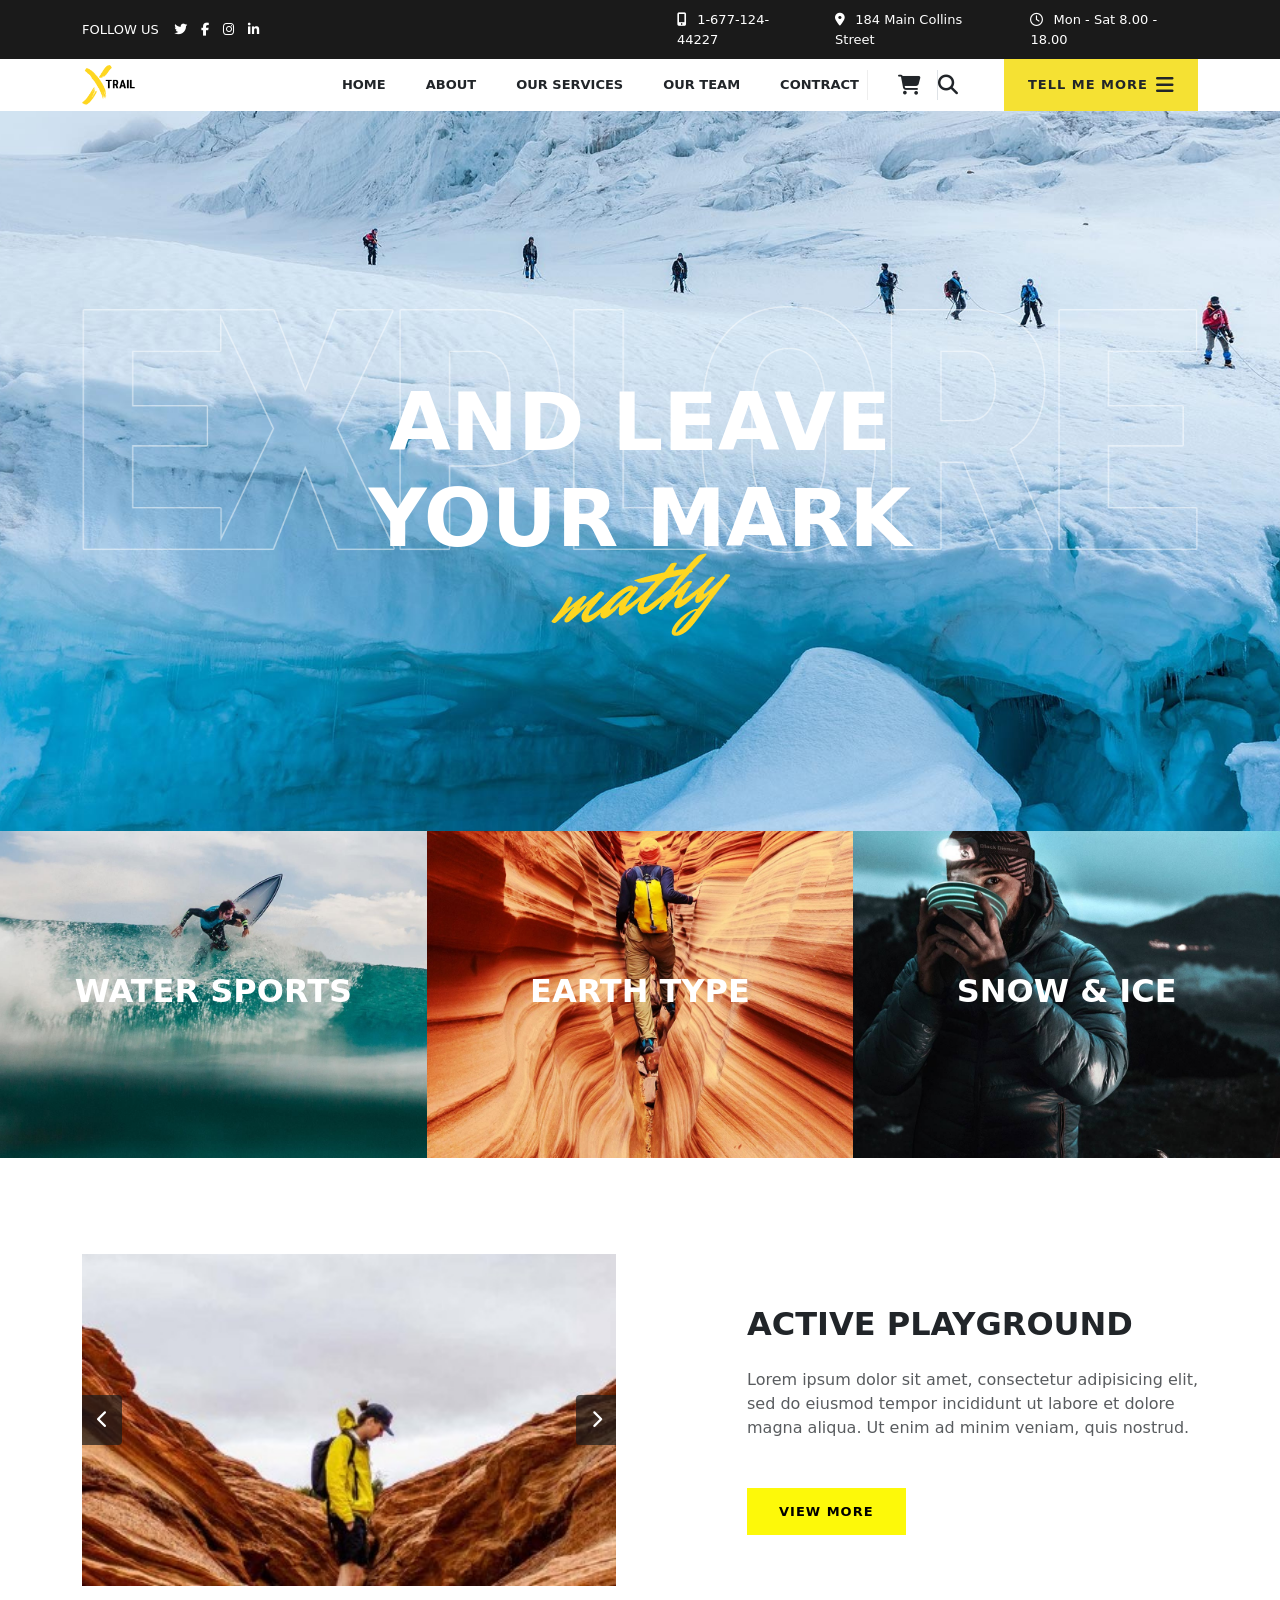
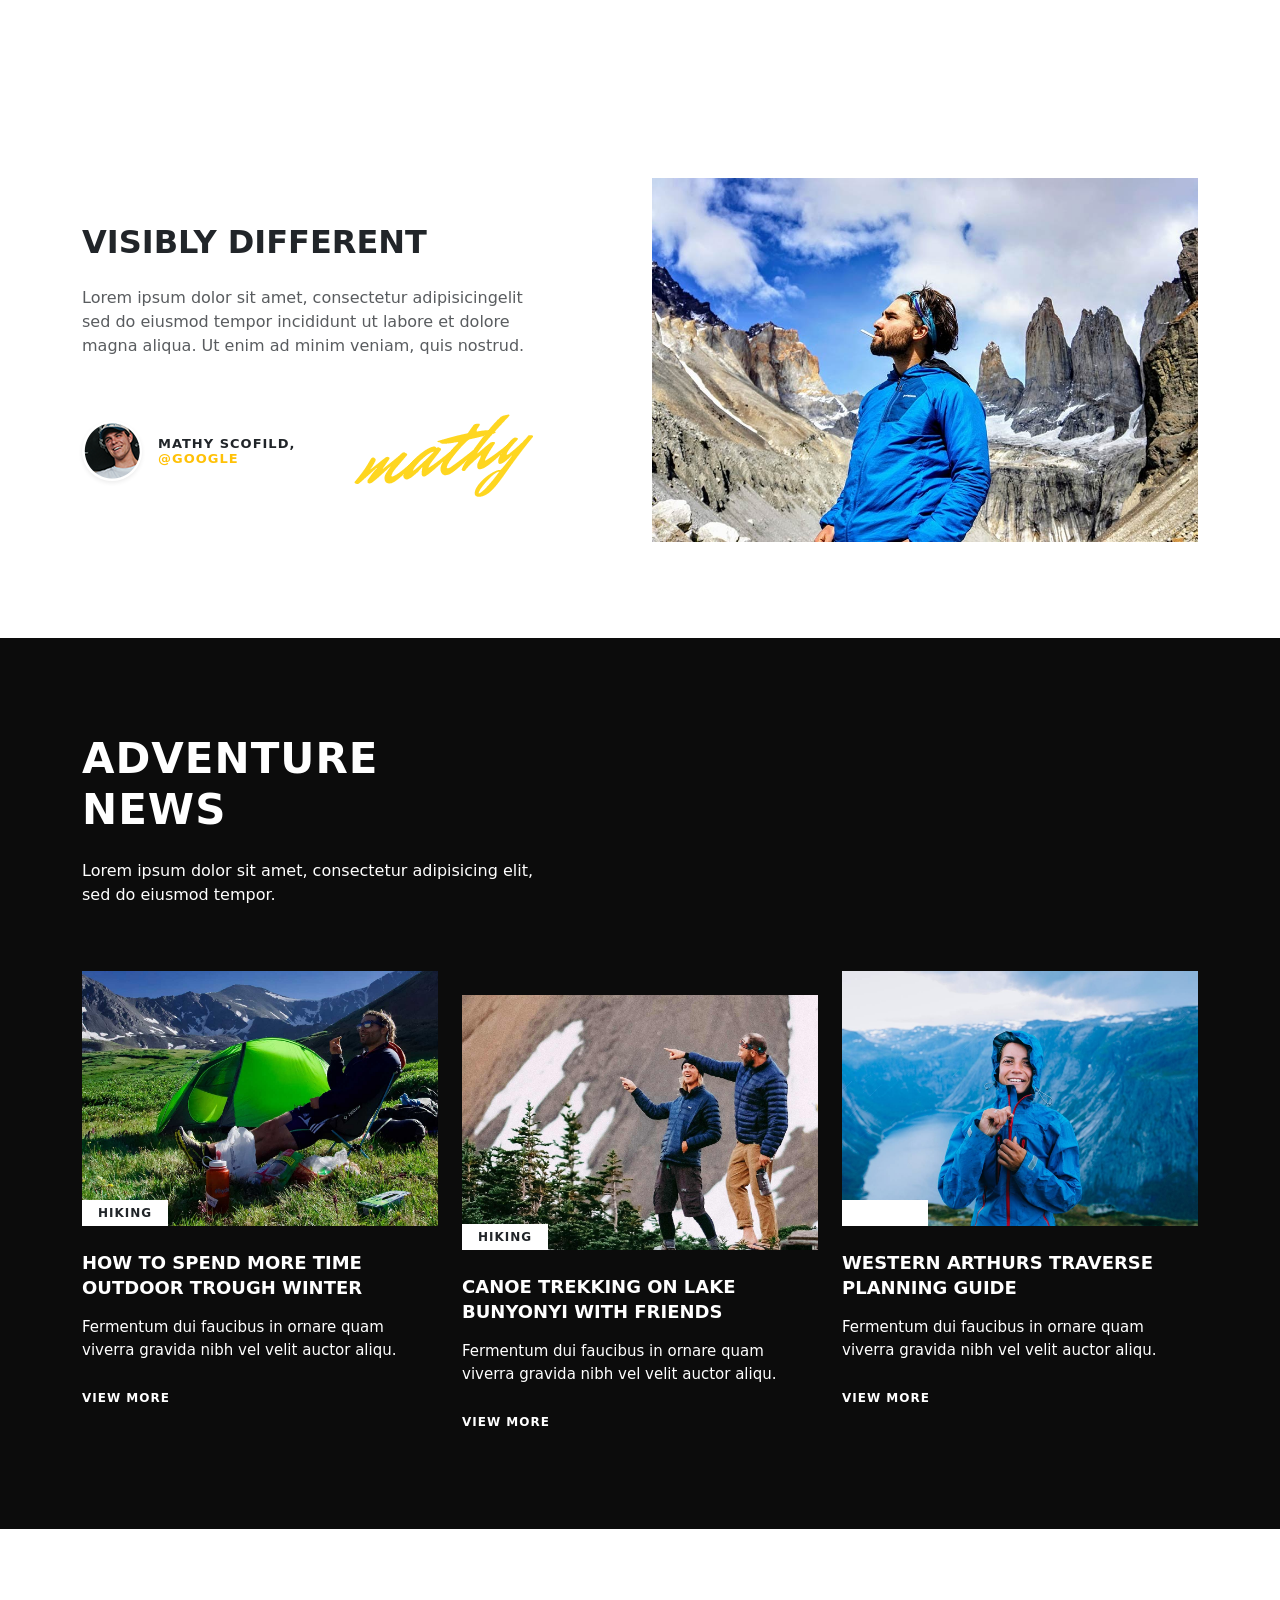
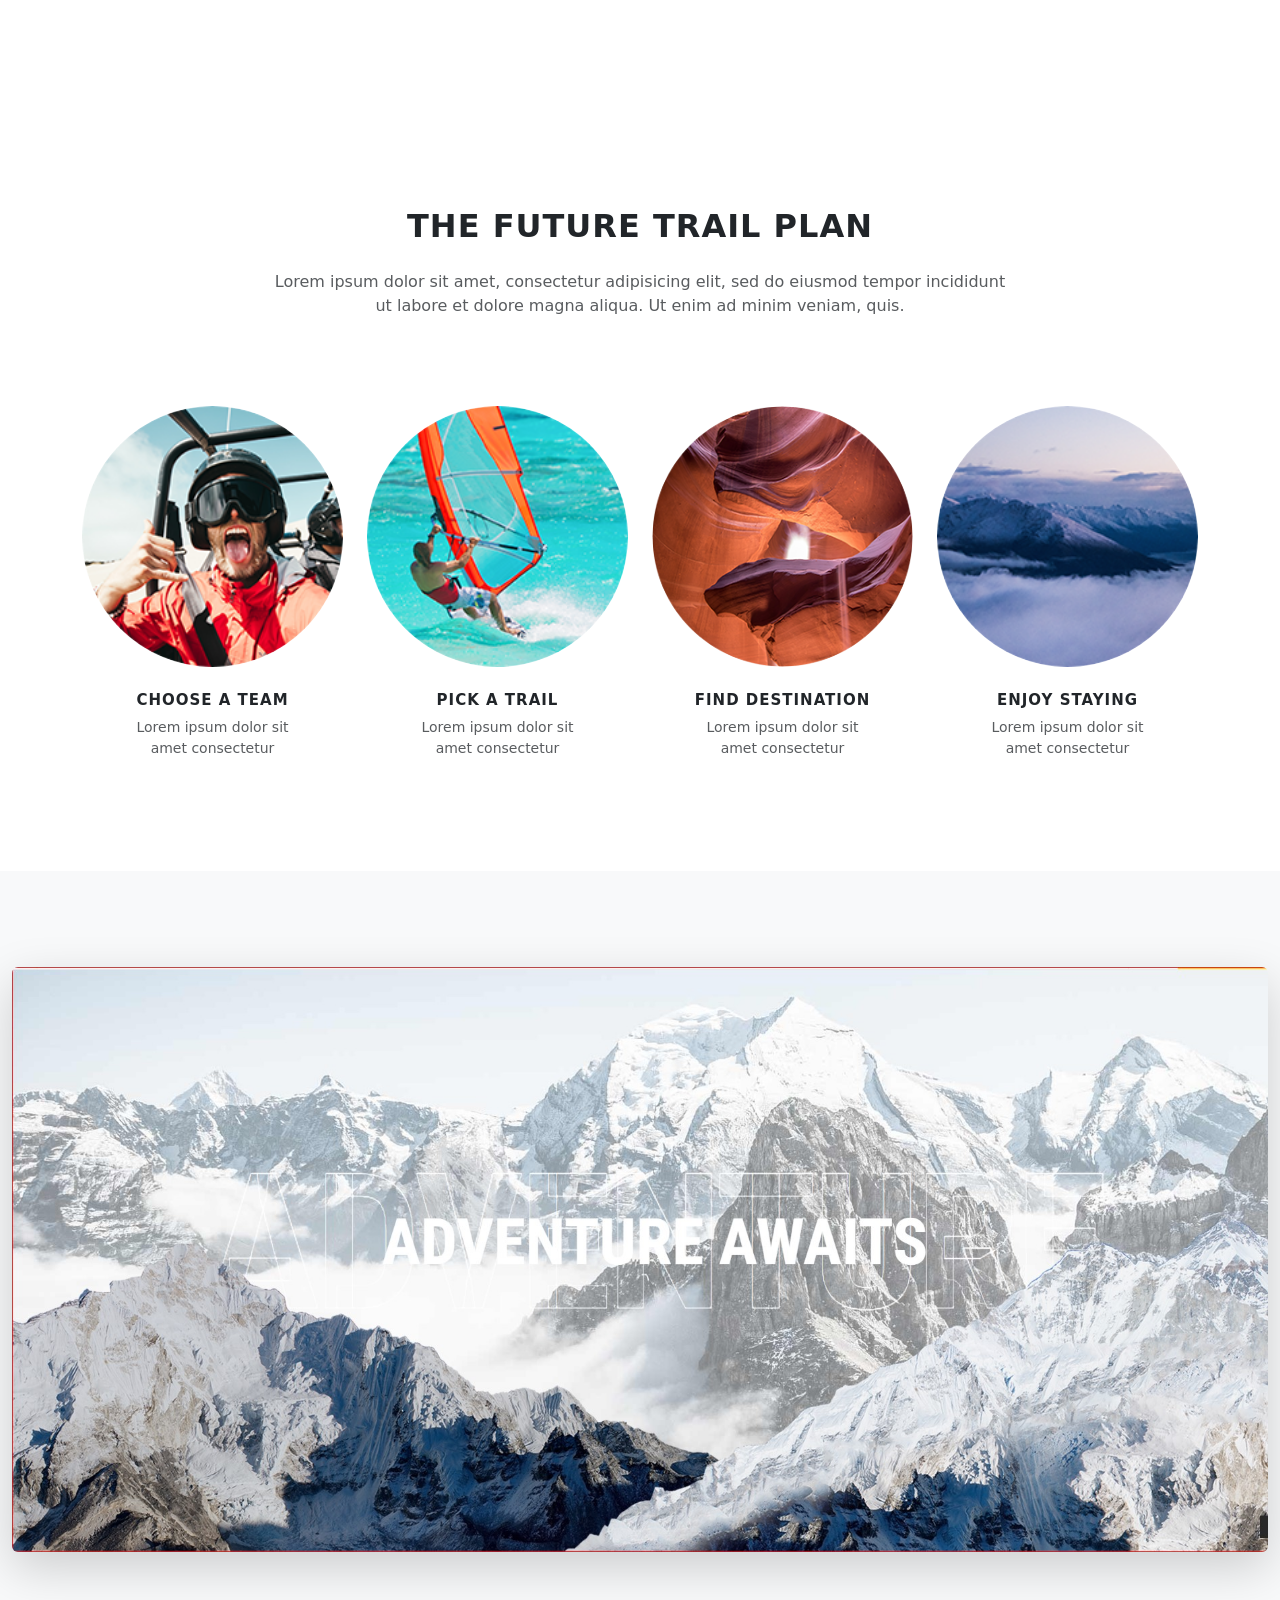
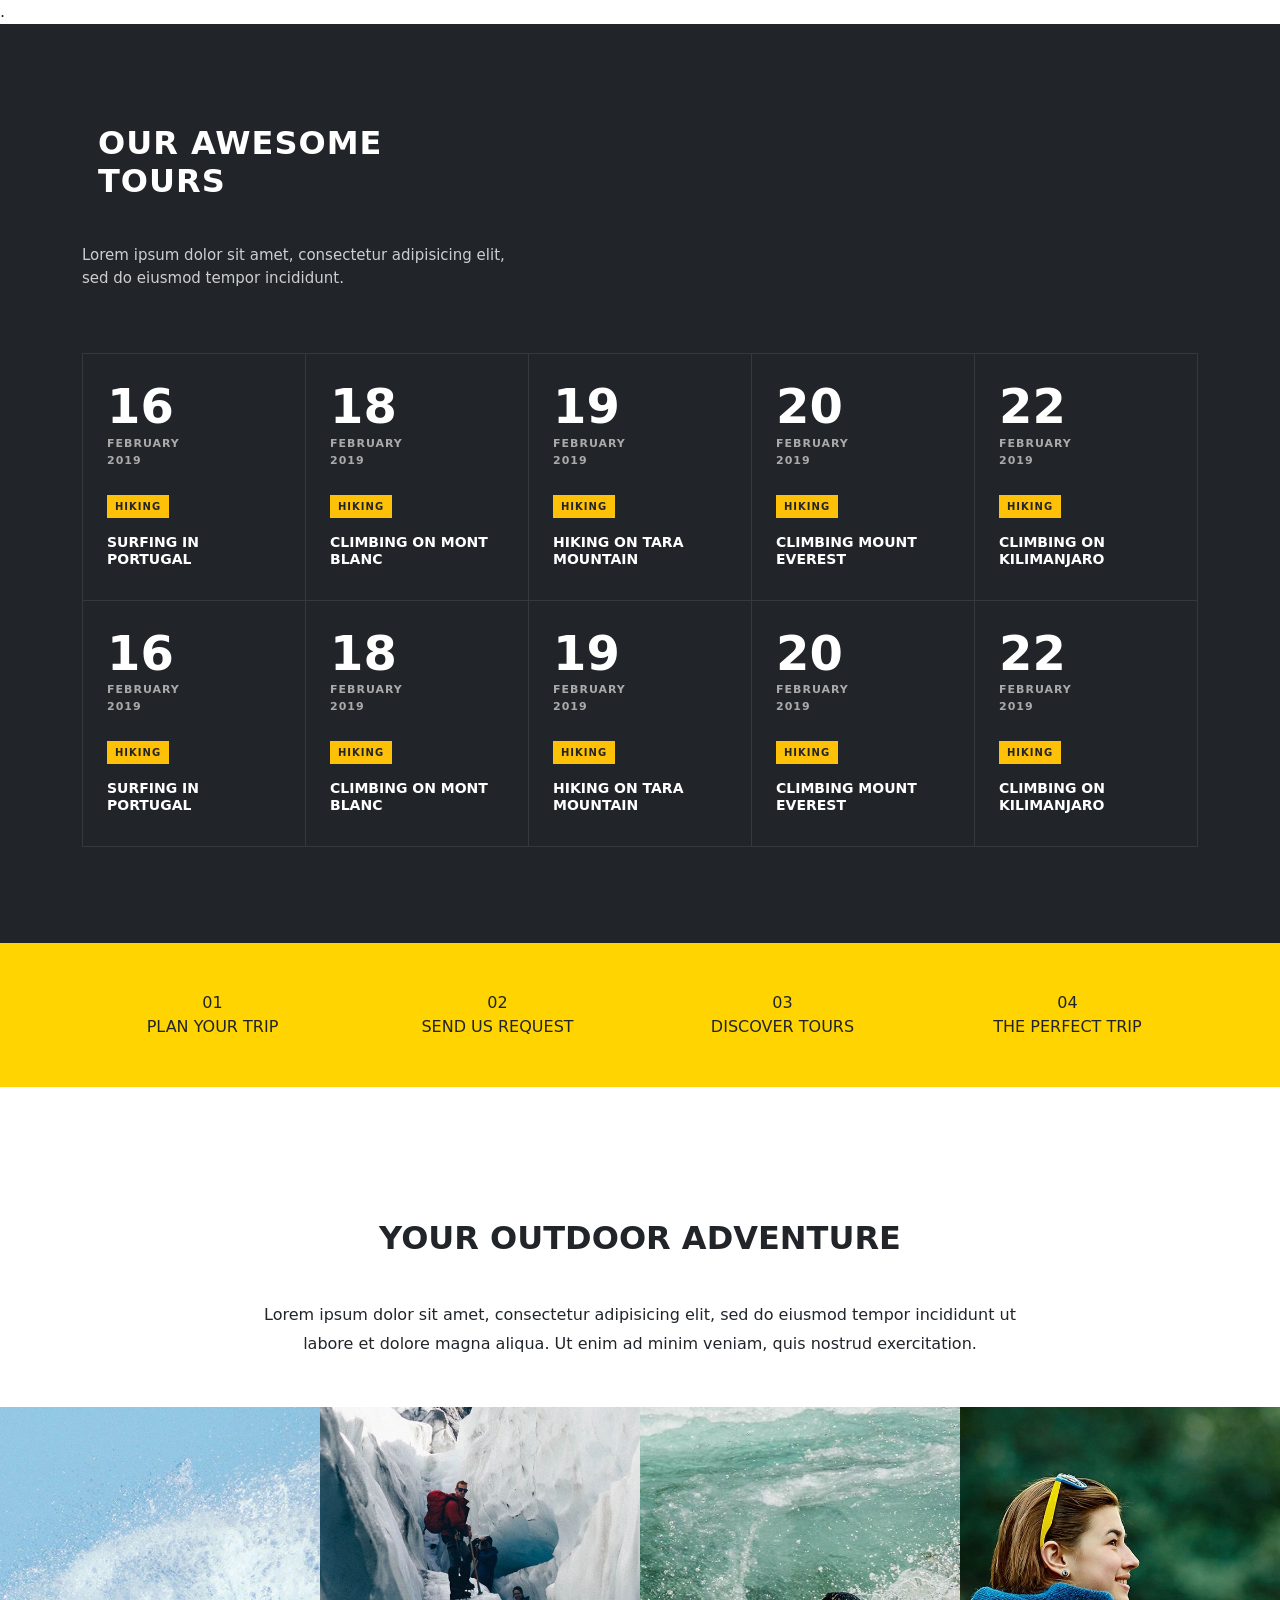
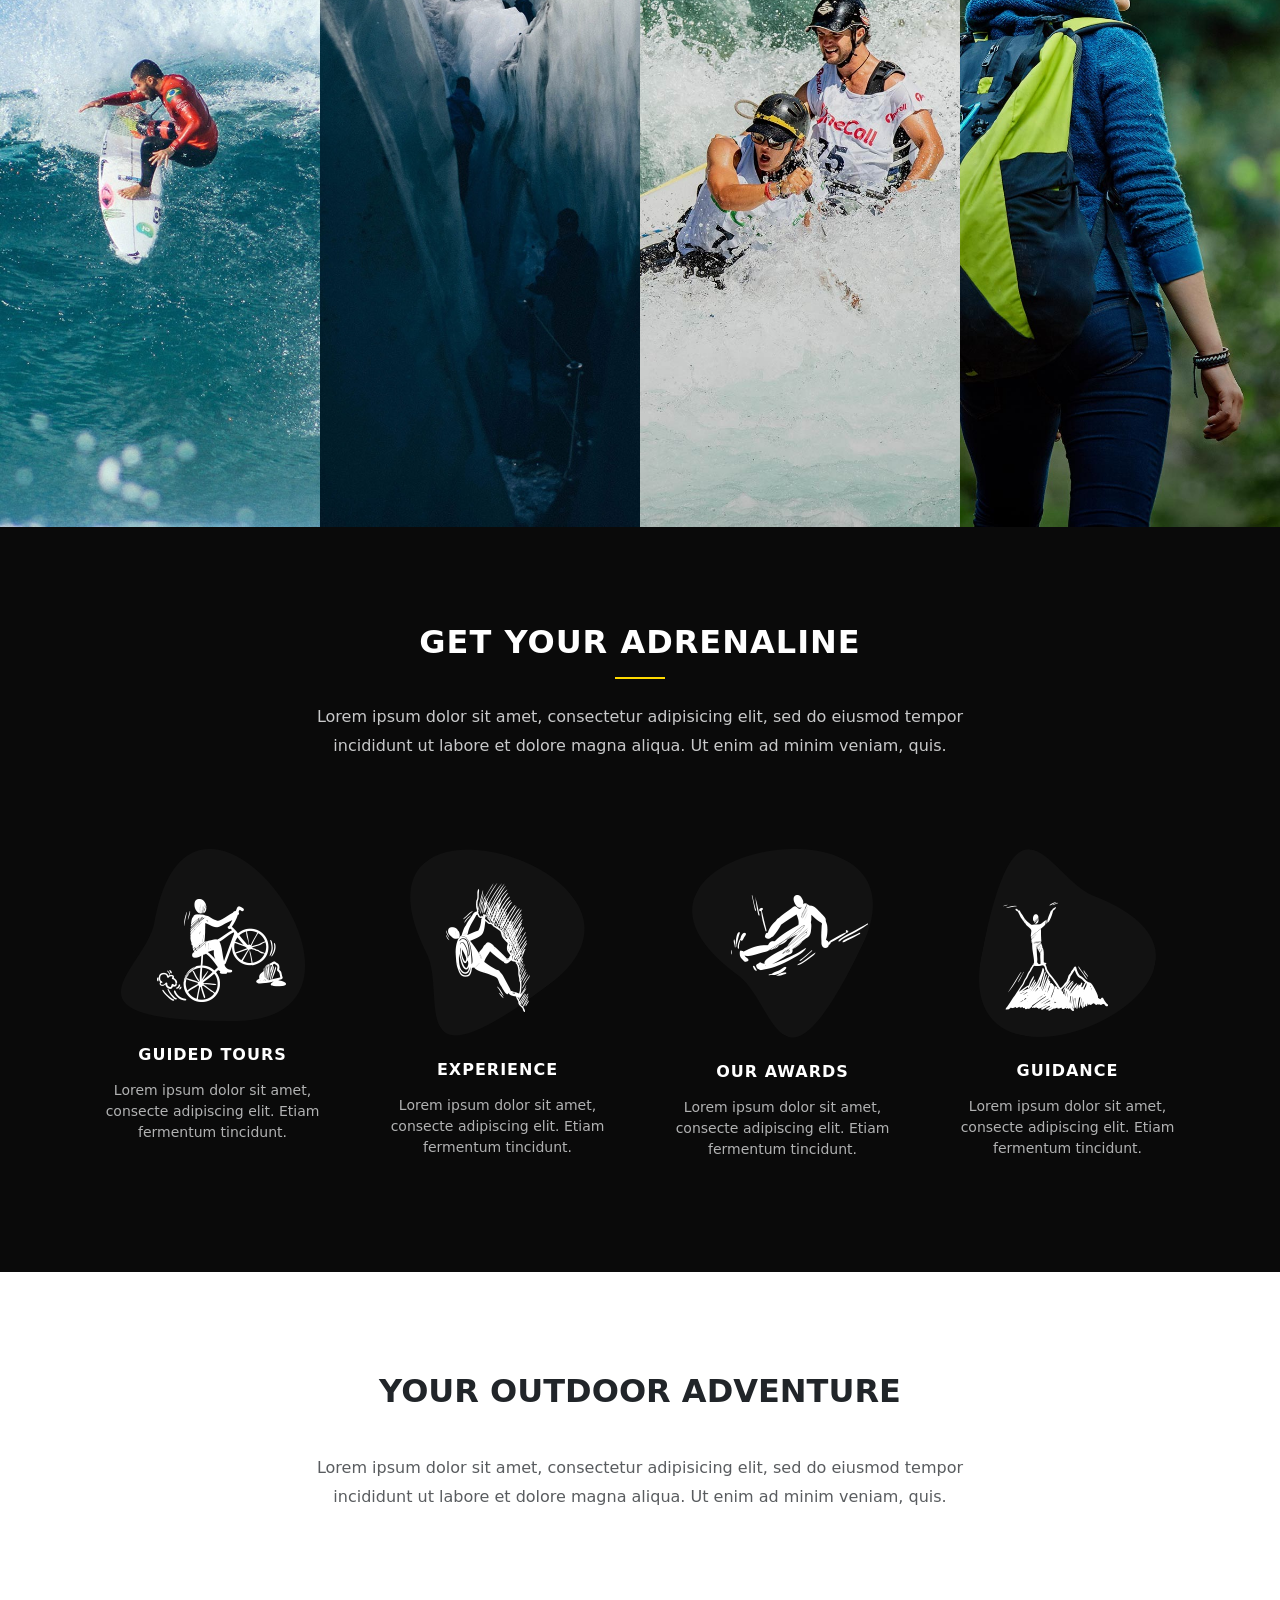
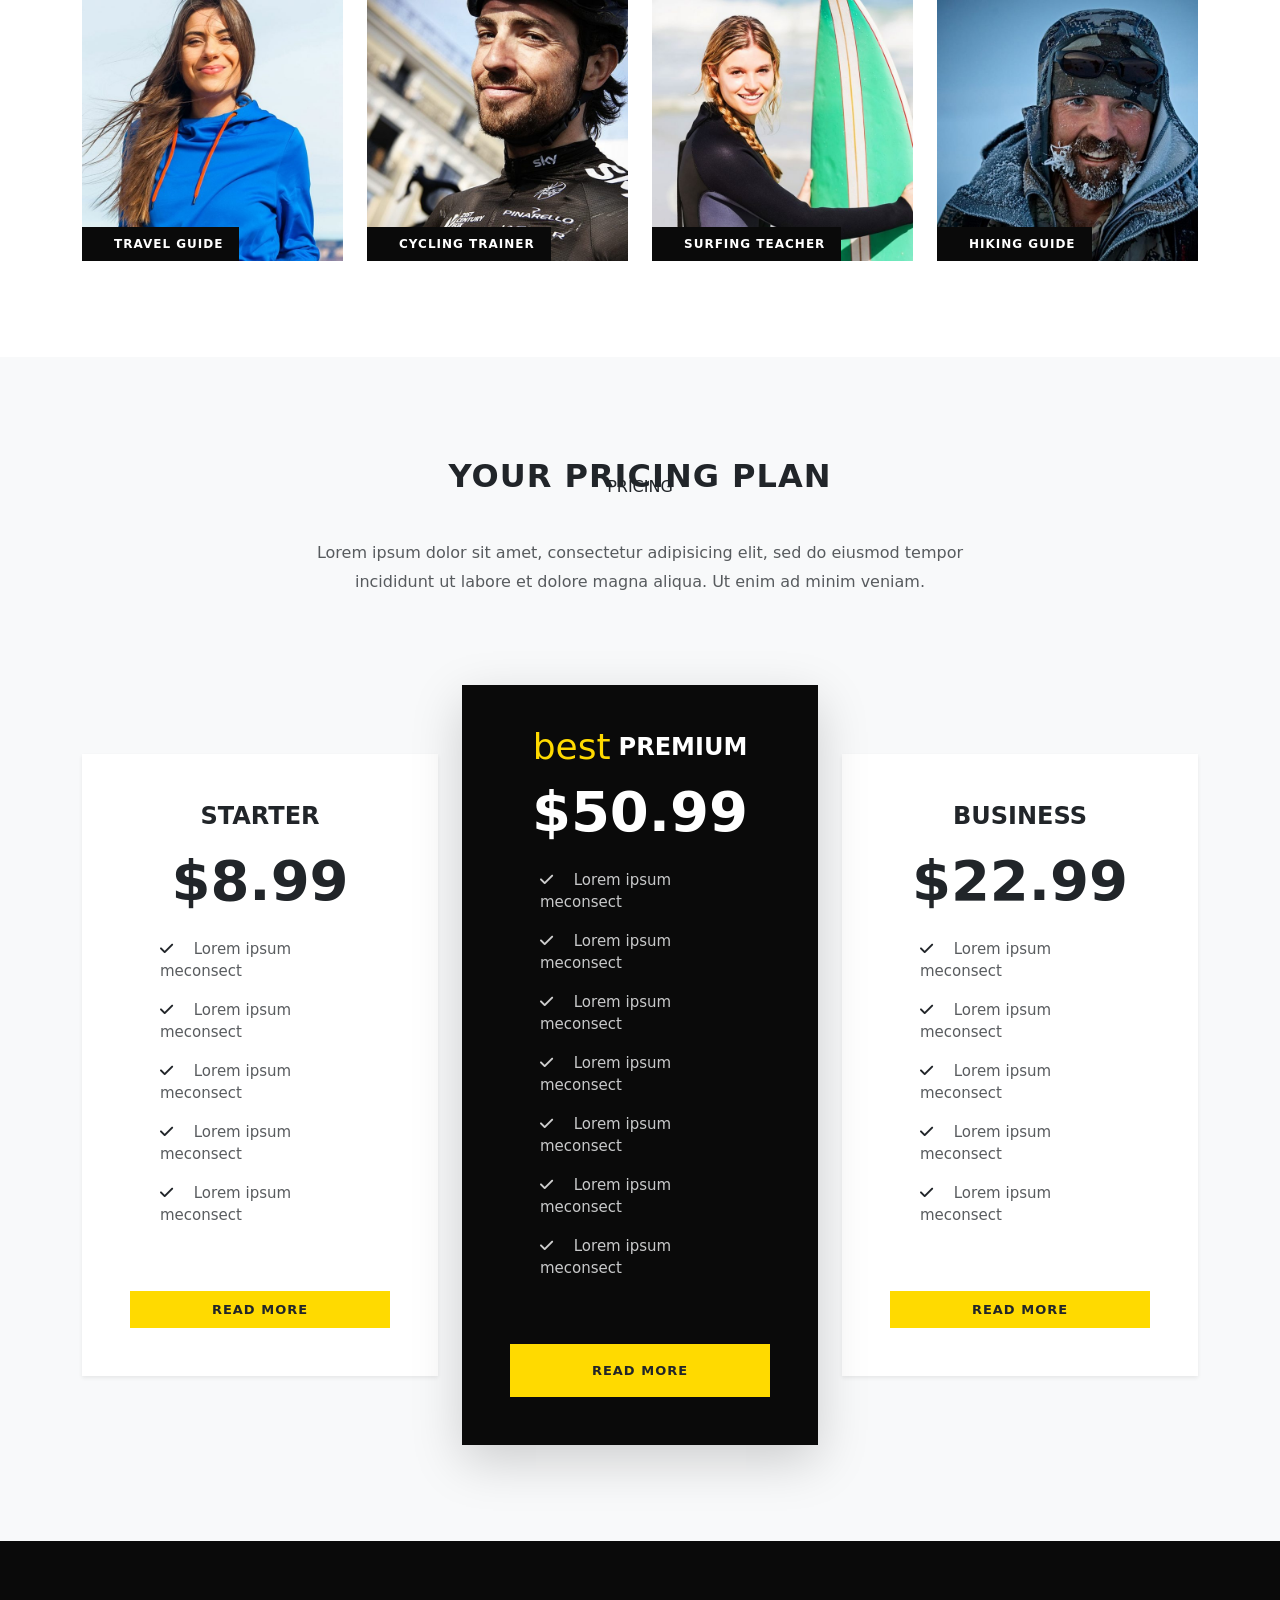
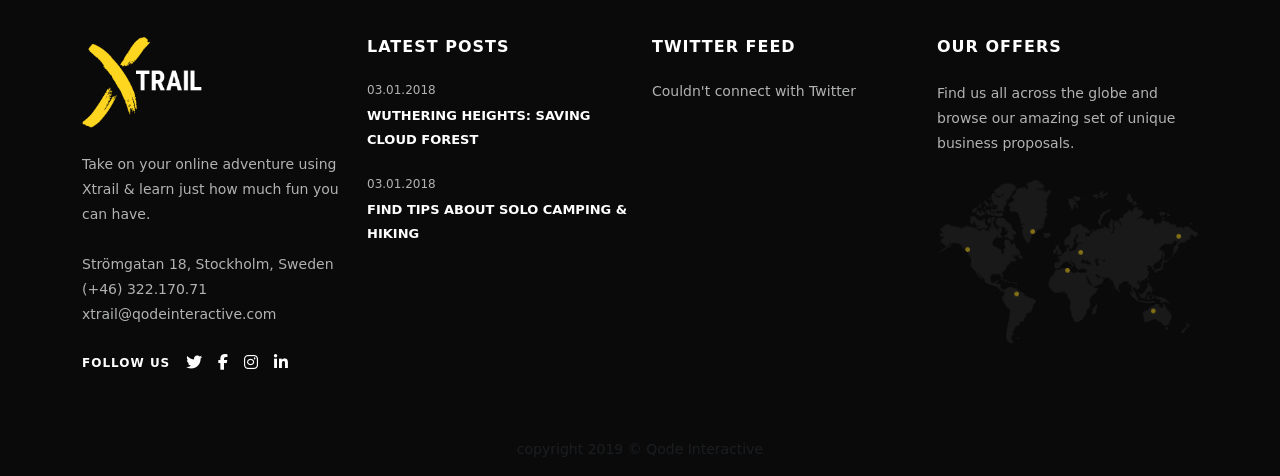
<file: index.html>
<!doctype html>
<html lang="en">
  <head>
    <meta charset="UTF-8" />
    <meta name="viewport" content="width=device-width, initial-scale=1.0" />
    <link
      href="https://cdn.jsdelivr.net/npm/bootstrap@5.0.2/dist/css/bootstrap.min.css"
      rel="stylesheet"
      integrity="sha384-EVSTQN3/azprG1Anm3QDgpJLIm9Nao0Yz1ztcQTwFspd3yD65VohhpuuCOmLASjC"
      crossorigin="anonymous"
    />
    <script
      src="https://cdn.jsdelivr.net/npm/bootstrap@5.0.2/dist/js/bootstrap.bundle.min.js"
      integrity="sha384-MrcW6ZMFYlzcLA8Nl+NtUVF0sA7MsXsP1UyJoMp4YLEuNSfAP+JcXn/tWtIaxVXM"
      crossorigin="anonymous"
    ></script>
    <link
      rel="stylesheet"
      href="https://cdnjs.cloudflare.com/ajax/libs/font-awesome/6.5.1/css/all.min.css"
    />
    <title>xtril</title>
    <link rel="stylesheet" href="STYLE.CSS" />
  </head>
  <body>
    <section class="top-section">
      <div class="container">
        <div class="row align-items-center">
          <div
            class="col-md-6 d-flex align-items-center justify-content-center justify-content-md-start mb-2 mb-md-0"
          >
            <span class="follow-us-text text-white">FOLLOW US</span>
            <div class="social-icons">
              <a href="#"><i class="fab fa-twitter"></i></a>
              <a href="#"><i class="fab fa-facebook-f"></i></a>
              <a href="#"><i class="fab fa-instagram"></i></a>
              <a href="#"><i class="fab fa-linkedin-in"></i></a>
            </div>
          </div>

          <div
            class="col-md-6 d-flex align-items-center justify-content-center justify-content-md-end contact-info"
          >
            <a href="#"><i class="fas fa-mobile-alt"></i> 1-677-124-44227</a>
            <a href="#"
              ><i class="fas fa-map-marker-alt"></i> 184 Main Collins Street</a
            >
            <a href="#"><i class="far fa-clock"></i> Mon - Sat 8.00 - 18.00</a>
          </div>
        </div>
      </div>
    </section>
    <nav class="navbar navbar-expand-lg navbar-light bg-white py-0">
      <div class="container">
        <a class="navbar-brand" href="#">
          <img
            src="image/logo.png"
            alt="My Logo"
            style="height: 40px; width: auto"
          />
        </a>
        <div class="collapse navbar-collapse justify-content-end" id="mainMenu">
          <ul class="navbar-nav gap-4 fw-bold" style="font-size: 13px">
            <li class="nav-item">
              <a
                class="nav-link text-dark active"
                href="index.html"
                target="_blank"
                >HOME</a
              >
            </li>
            <li class="nav-item">
              <a class="nav-link text-dark" href="about .html" target="_blank"
                >ABOUT</a
              >
            </li>
            <li class="nav-item">
              <a class="nav-link text-dark" href="service.html" target="_blank"
                >OUR SERVICES</a
              >
            </li>
            <li class="nav-item">
              <a class="nav-link text-dark" href="our team.html" target="_blank"
                >OUR TEAM</a
              >
            </li>
            <li class="nav-item">
              <a class="nav-link text-dark" href="contract.html" target="_blank"
                >CONTRACT</a
              >
            </li>
          </ul>
        </div>
        <div class="right-side-elements d-flex align-items-center">
          <div class="header-icons d-flex align-items-center me-3">
            <a
              href="#"
              class="cart-icon text-dark fs-5 text-decoration-none border-end pe-3"
            >
              <i class="fas fa-shopping-cart"></i>
            </a>
            <a href="#" class="search-icon text-dark fs-5 text-decoration-none">
              <i class="fas fa-search"></i>
            </a>
          </div>

          <div class="tell-me-more d-flex align-items-center gap-2 px-4 py-3">
            <span class="fw-bold" style="font-size: 13px; letter-spacing: 1px"
              >TELL ME MORE</span
            >
            <i class="fas fa-bars fs-5"></i>
          </div>
        </div>
      </div>
    </nav>
    <!-- hero section -->
    <section
      class="hero-section d-flex align-items-center justify-content-center"
    >
      <div class="container text-center">
        <h1
          class="overlay-h1-strip text-uppercase fw-bold position-absolute start-50 top-50 translate-middle"
        >
          AND LEAVE YOUR MARK
        </h1>
        <img
          src="image/imgi_3_h1-slider-img-1.png"
          alt="Explore"
          class="img-fluid explore-img"
        />
        <img
          src="image/explore yellow.png"
          alt="Explore"
          class="img-fluid explore-image"
        />
      </div>
    </section>
    <section class="three-images-section">
      <div class="container-fluid px-0">
        <div class="row g-0">
          <div class="col-md-4 position-relative image-box">
            <img
              src="image/imgi_6_h1-img-1.jpg"
              alt="Water Sports"
              class="img-fluid w-100"
            />
            <div
              class="image-overlay-text position-absolute top-50 start-50 translate-middle text-center w-100"
            >
              <h2 class="text-white fw-bold">WATER SPORTS</h2>
            </div>
          </div>

          <div class="col-md-4 position-relative image-box">
            <img
              src="image/imgi_7_h1-img-2.jpg"
              alt="Earth Type"
              class="img-fluid w-100"
            />
            <div
              class="image-overlay-text position-absolute top-50 start-50 translate-middle text-center w-100"
            >
              <h2 class="text-white fw-bold">EARTH TYPE</h2>
            </div>
          </div>

          <div class="col-md-4 position-relative image-box">
            <img
              src="image/imgi_8_h1-img-3.jpg"
              alt="Snow and Ice"
              class="img-fluid w-100"
            />
            <div
              class="image-overlay-text position-absolute top-50 start-50 translate-middle text-center w-100"
            >
              <h2 class="text-white fw-bold">SNOW & ICE</h2>
            </div>
          </div>
        </div>
      </div>
    </section>

    <!-- active playground end -->
    <section class="active-playground position-relative overflow-hidden py-5">
      <div class="container position-relative mt-5 mb-5">
        <div class="row align-items-center">
          <div class="col-lg-6 position-relative mb-5 mb-lg-0 pe-lg-4">
            <div class="playground-slider">
              <div class="playground-slides-wrapper">
                <div class="playground-slide active">
                  <img src="image/slider 1.jpg" alt="Active Playground 1" />
                </div>
                <div class="playground-slide">
                  <img src="image/slider 2.jpg" alt="Active Playground 2" />
                </div>
                <div class="playground-slide">
                  <img src="image/slider 3.jpg" alt="Active Playground 3" />
                </div>
                <div class="playground-slide">
                  <img src="image/slider 4.jpg" alt="Active Playground 4" />
                </div>
                
              </div>
              
              <!-- Arrow Buttons on Left & Right -->
              <button class="slider-arrow prev-arrow border-0" aria-label="Previous Slide">
                <i class="fas fa-chevron-left"></i>
              </button>
              <button class="slider-arrow next-arrow border-0" aria-label="Next Slide">
                <i class="fas fa-chevron-right"></i>
              </button>
            </div>
          </div>

          <div class="col-lg-5 offset-lg-1">
            <h2 class="fw-bolder mb-3 text-uppercase ap-heading">
              ACTIVE PLAYGROUND
            </h2>

            <div class="yellow-divider mb-4"></div>

            <p class="text-muted mb-5 ap-text">
              Lorem ipsum dolor sit amet, consectetur adipisicing elit, sed do
              eiusmod tempor incididunt ut labore et dolore magna aliqua. Ut
              enim ad minim veniam, quis nostrud.
            </p>

            <a
              href="#"
              class="btn-xtrail-yellow text-dark fw-bold text-decoration-none d-inline-block text-uppercase"
            >
              VIEW MORE
            </a>
          </div>
        </div>
      </div>
    </section>
    <!-- visibly different -->
    <section class="visibly-different-section py-5">
      <div class="container my-5">
        <div class="row align-items-center">
          <div class="col-lg-5 mb-5 mb-lg-0">
            <h2 class="fw-bolder mb-4 text-uppercase vd-heading">
              VISIBLY DIFFERENT
            </h2>

            <p class="text-muted mb-4 vd-text">
              Lorem ipsum dolor sit amet, consectetur adipisicingelit sed do
              eiusmod tempor incididunt ut labore et dolore magna aliqua. Ut
              enim ad minim veniam, quis nostrud.
            </p>

            <div class="author-info d-flex align-items-center mt-5">
              <img
                src="image/imgi_12_h1-img-8.png"
                alt="Mathy Scofild"
                class="rounded-circle author-img me-3 shadow-sm"
              />
              <h6
                class="fw-bold mb-0 text-uppercase"
                style="font-size: 13px; letter-spacing: 1px"
              >
                MATHY SCOFILD, <span class="text-warning">@Google</span>
              </h6>
              <div>
                <img
                  src="image/explore yellow.png"
                  alt="Signature"
                  class="signature-img mt-2"
                />
              </div>
            </div>
          </div>

          <div class="col-lg-6 offset-lg-1 position-relative">
            <div class="decorative-pattern"></div>

            <img
              src="image/imgi_14_h1-img-7.jpg"
              alt="Visibly Different"
              class="img-fluid w-100 position-relative vd-main-img"
            />
          </div>
        </div>
      </div>
    </section>
    <!-- advance news  -->

    <section
      class="adventure-news-section position-relative py-5 overflow-hidden"
    >
      <div class="container position-relative mt-5 mb-5" style="z-index: 2">
        <div class="row mb-5">
          <div class="col-lg-5">
            <h2 class="fw-bolder mb-3 text-white an-heading">ADVENTURE NEWS</h2>
            <div class="yellow-divider mb-4"></div>
            <p class="text-white mb-5fst-italic" style="font-size: 16px">
              Lorem ipsum dolor sit amet, consectetur adipisicing elit, sed do
              eiusmod tempor.
            </p>
          </div>
        </div>

        <div class="row g-4">
          <div class="col-lg-4 col-md-6">
            <div class="news-card border-0">
              <div
                class="news-img-wrapper position-relative overflow-hidden mb-4"
              >
                <img
                  src="image/imgi_15_blog-1-img-1.jpg"
                  alt="Green Tent"
                  class="img-fluid w-100 transition-zoom"
                />
                <span
                  class="news-category position-absolute bg-white text-dark fw-bold px-3 py-1"
                  style="
                    bottom: 0;
                    left: 0;
                    font-size: 12px;
                    letter-spacing: 1px;
                  "
                  >HIKING</span
                >
              </div>
              <div class="news-content pe-lg-3">
                <h4
                  class="fw-bold mb-3"
                  style="font-size: 18px; line-height: 1.4"
                >
                  <a
                    href="#"
                    class="text-dark text-decoration-none text-white news-title-hover"
                    >HOW TO SPEND MORE TIME OUTDOOR TROUGH WINTER</a
                  >
                </h4>
                <p class="text-white mb-4" style="font-size: 15px">
                  Fermentum dui faucibus in ornare quam viverra gravida nibh vel
                  velit auctor aliqu.
                </p>
                <a
                  href="#"
                  class="text-dark fw-bold text-decoration-none text-white"
                  style="font-size: 12px; letter-spacing: 1px"
                >
                  VIEW MORE <span class="nav-line ms-2"></span>
                </a>
              </div>
            </div>
          </div>

          <div class="col-lg-4 col-md-6 mt-lg-5">
            <div class="news-card border-0">
              <div
                class="news-img-wrapper position-relative overflow-hidden mb-4"
              >
                <img
                  src="image/imgi_16_blog-1-img-2.jpg"
                  alt="Canoe Trekking"
                  class="img-fluid w-100 transition-zoom"
                />
                <span
                  class="news-category position-absolute bg-white text-dark fw-bold px-3 py-1"
                  style="
                    bottom: 0;
                    left: 0;
                    font-size: 12px;
                    letter-spacing: 1px;
                  "
                  >HIKING</span
                >
              </div>
              <div class="news-content pe-lg-3">
                <h4
                  class="fw-bold mb-3"
                  style="font-size: 18px; line-height: 1.4"
                >
                  <a
                    href="#"
                    class="text-white text-decoration-none news-title-hover"
                    >CANOE TREKKING ON LAKE BUNYONYI WITH FRIENDS</a
                  >
                </h4>
                <p class="text-white mb-4" style="font-size: 15px">
                  Fermentum dui faucibus in ornare quam viverra gravida nibh vel
                  velit auctor aliqu.
                </p>
                <a
                  href="#"
                  class="text-dark fw-bold text-decoration-none text-white"
                  style="font-size: 12px; letter-spacing: 1px"
                >
                  VIEW MORE <span class="nav-line ms-2"></span>
                </a>
              </div>
            </div>
          </div>

          <div class="col-lg-4 col-md-6">
            <div class="news-card border-0">
              <div
                class="news-img-wrapper position-relative overflow-hidden mb-4"
              >
                <img
                  src="image/imgi_17_blog-1-img-3.jpg"
                  alt="Blue Raincoat"
                  class="img-fluid w-100 transition-zoom"
                />
                <span
                  class="news-category position-absolute bg-white text-white fw-bold px-3 py-1"
                  style="
                    bottom: 0;
                    left: 0;
                    font-size: 12px;
                    letter-spacing: 1px;
                  "
                  >HIKING</span
                >
              </div>
              <div class="news-content pe-lg-3">
                <h4
                  class="fw-bold mb-3"
                  style="font-size: 18px; line-height: 1.4"
                >
                  <a
                    href="#"
                    class="text-white text-decoration-none news-title-hover"
                    >WESTERN ARTHURS TRAVERSE PLANNING GUIDE</a
                  >
                </h4>
                <p class="text-white mb-4" style="font-size: 15px">
                  Fermentum dui faucibus in ornare quam viverra gravida nibh vel
                  velit auctor aliqu.
                </p>
                <a
                  href="#"
                  class="text-dark fw-bold text-decoration-none text-white"
                  style="font-size: 12px; letter-spacing: 1px"
                >
                  VIEW MORE <span class="nav-line ms-2"></span>
                </a>
              </div>
            </div>
          </div>
        </div>
      </div>
    </section>
    <!-- a new age off -->
    <section class="yellow-banner-section py-5 text-center">
      <div class="container py-lg-4">
        <h2
          class="banner-heading text-white m-0 d-flex align-items-center justify-content-center flex-wrap"
        >
          <span class="fw-bolder me-3 text-uppercase">THE NEW AGE OF</span>
          <span class="cursive-text">exploration!</span>
        </h2>
      </div>
    </section>
    <!-- The future trail plan -->
    <section class="future-trail-section py-5 text-center">
      <div class="container py-lg-5">
        <div class="row justify-content-center mb-5">
          <div class="col-lg-8">
            <h2
              class="fw-bolder mb-3 text-uppercase"
              style="letter-spacing: 1px"
            >
              THE FUTURE TRAIL PLAN
            </h2>

            <div class="yellow-divider mx-auto mb-4"></div>

            <p class="text-muted" style="font-size: 16px">
              Lorem ipsum dolor sit amet, consectetur adipisicing elit, sed do
              eiusmod tempor incididunt ut labore et dolore magna aliqua. Ut
              enim ad minim veniam, quis.
            </p>
          </div>
        </div>

        <div class="row g-4 mt-2">
          <div class="col-lg-3 col-md-6">
            <div class="trail-step position-relative mb-4 mx-auto">
              <img
                src="image/imgi_18_h1-img-10.png"
                alt="Choose a Team"
                class="img-fluid rounded-circle w-100 h-100"
                style="object-fit: cover"
              />
              <span
                class="step-number position-absolute top-50 start-50 translate-middle text-white"
              ></span>
            </div>
            <h5
              class="fw-bold text-uppercase mb-2"
              style="font-size: 15px; letter-spacing: 1px"
            >
              CHOOSE A TEAM
            </h5>
            <p class="text-muted" style="font-size: 14px">
              Lorem ipsum dolor sit<br />amet consectetur
            </p>
          </div>

          <div class="col-lg-3 col-md-6">
            <div class="trail-step position-relative mb-4 mx-auto">
              <img
                src="image/imgi_19_h1-img-11.png"
                alt="Pick a Trail"
                class="img-fluid rounded-circle w-100 h-100"
                style="object-fit: cover"
              />
              <span
                class="step-number position-absolute top-50 start-50 translate-middle text-white"
              ></span>
            </div>
            <h5
              class="fw-bold text-uppercase mb-2"
              style="font-size: 15px; letter-spacing: 1px"
            >
              PICK A TRAIL
            </h5>
            <p class="text-muted" style="font-size: 14px">
              Lorem ipsum dolor sit<br />amet consectetur
            </p>
          </div>

          <div class="col-lg-3 col-md-6">
            <div class="trail-step position-relative mb-4 mx-auto">
              <img
                src="image/imgi_20_h1-img-12.png"
                alt="Find Destination"
                class="img-fluid rounded-circle w-100 h-100"
                style="object-fit: cover"
              />
              <span
                class="step-number position-absolute top-50 start-50 translate-middle text-white"
              ></span>
            </div>
            <h5
              class="fw-bold text-uppercase mb-2"
              style="font-size: 15px; letter-spacing: 1px"
            >
              FIND DESTINATION
            </h5>
            <p class="text-muted" style="font-size: 14px">
              Lorem ipsum dolor sit<br />amet consectetur
            </p>
          </div>

          <div class="col-lg-3 col-md-6">
            <div class="trail-step position-relative mb-4 mx-auto">
              <img
                src="image/imgi_21_h1-img-13.png"
                alt="Enjoy Staying"
                class="img-fluid rounded-circle w-100 h-100"
                style="object-fit: cover"
              />
              <span
                class="step-number position-absolute top-50 start-50 translate-middle text-white"
              ></span>
            </div>
            <h5
              class="fw-bold text-uppercase mb-2"
              style="font-size: 15px; letter-spacing: 1px"
            >
              ENJOY STAYING
            </h5>
            <p class="text-muted" style="font-size: 14px">
              Lorem ipsum dolor sit<br />amet consectetur
            </p>
          </div>
        </div>
      </div>
    </section>
    <!-- adventure awiet -->
    <section
      class="adventure-awaits-section position-relative overflow-hidden text-center bg-light"
    >
      <div class="container-fluid position-relative mt-5 mb-5">
        <img
          src="image/Screenshot 2026-05-26 232917.jpg"
          alt="Adventure Awaits"
          class="img-fluid w-100 rounded shadow-lg transition-zoom mt-5"
        />
      </div>
    </section>
    <!-- 3 ta section -->.
    <section
      class="awesome-tours-section bg-dark text-white py-5 position-relative overflow-hidden"
    >
      <div
        class="watermark-text position-absolute"
        style="
          right: -5%;
          top: 40%;
          color: rgba(255, 255, 255, 0.03);
          font-size: 250px;
          z-index: 1;
        ">
      
      </div>

      <div class="container position-relative py-lg-5" style="z-index: 2">
        <div class="row mb-5">
          <div class="col-lg-5">
            <h2
              class="fw-bolder mb-3 text-white d-inline-block px-3 py-1 text-dark"
              style="letter-spacing: 1px"
            >
              OUR AWESOME TOURS
            </h2>
            <div class="yellow-divider mb-4"></div>
            <p class="text-light" style="font-size: 15px; opacity: 0.8">
              Lorem ipsum dolor sit amet, consectetur adipisicing elit, sed do
              eiusmod tempor incididunt.
            </p>
          </div>
        </div>

        <div
          class="row row-cols-1 row-cols-md-3 row-cols-lg-5 g-0 border-top border-start border-secondary border-opacity-25"
        >
          <div
            class="col tour-item border-end border-bottom border-secondary border-opacity-25 p-4 position-relative"
          >
            <h2 class="display-5 fw-bold mb-0 text-white">16</h2>
            <p
              class="fw-bold mb-4"
              style="font-size: 11px; letter-spacing: 1px; color: #aaa"
            >
              FEBRUARY<br />2019
            </p>
            <span
              class="bg-warning text-dark fw-bold px-2 py-1 mb-2 d-inline-block"
              style="font-size: 10px; letter-spacing: 1px"
              >HIKING</span
            >
            <h5 class="fw-bold text-uppercase mt-2" style="font-size: 14px">
              <a href="#" class="text-white text-decoration-none tour-link"
                >SURFING IN PORTUGAL</a
              >
            </h5>
          </div>

          <div
            class="col tour-item border-end border-bottom border-secondary border-opacity-25 p-4 position-relative"
          >
            <h2 class="display-5 fw-bold mb-0 text-white">18</h2>
            <p
              class="fw-bold mb-4"
              style="font-size: 11px; letter-spacing: 1px; color: #aaa"
            >
              FEBRUARY<br />2019
            </p>
            <span
              class="bg-warning text-dark fw-bold px-2 py-1 mb-2 d-inline-block"
              style="font-size: 10px; letter-spacing: 1px"
              >HIKING</span
            >
            <h5 class="fw-bold text-uppercase mt-2" style="font-size: 14px">
              <a href="#" class="text-white text-decoration-none tour-link"
                >CLIMBING ON MONT BLANC</a
              >
            </h5>
          </div>

          <div
            class="col tour-item border-end border-bottom border-secondary border-opacity-25 p-4 position-relative"
          >
            <h2 class="display-5 fw-bold mb-0 text-white">19</h2>
            <p
              class="fw-bold mb-4"
              style="font-size: 11px; letter-spacing: 1px; color: #aaa"
            >
              FEBRUARY<br />2019
            </p>
            <span
              class="bg-warning text-dark fw-bold px-2 py-1 mb-2 d-inline-block"
              style="font-size: 10px; letter-spacing: 1px"
              >HIKING</span
            >
            <h5 class="fw-bold text-uppercase mt-2" style="font-size: 14px">
              <a href="#" class="text-white text-decoration-none tour-link"
                >HIKING ON TARA MOUNTAIN</a
              >
            </h5>
          </div>

          <div
            class="col tour-item border-end border-bottom border-secondary border-opacity-25 p-4 position-relative"
          >
            <h2 class="display-5 fw-bold mb-0 text-white">20</h2>
            <p
              class="fw-bold mb-4"
              style="font-size: 11px; letter-spacing: 1px; color: #aaa"
            >
              FEBRUARY<br />2019
            </p>
            <span
              class="bg-warning text-dark fw-bold px-2 py-1 mb-2 d-inline-block"
              style="font-size: 10px; letter-spacing: 1px"
              >HIKING</span
            >
            <h5 class="fw-bold text-uppercase mt-2" style="font-size: 14px">
              <a href="#" class="text-white text-decoration-none tour-link"
                >CLIMBING MOUNT EVEREST</a
              >
            </h5>
          </div>

          <div
            class="col tour-item border-end border-bottom border-secondary border-opacity-25 p-4 position-relative"
          >
            <h2 class="display-5 fw-bold mb-0 text-white">22</h2>
            <p
              class="fw-bold mb-4"
              style="font-size: 11px; letter-spacing: 1px; color: #aaa"
            >
              FEBRUARY<br />2019
            </p>
            <span
              class="bg-warning text-dark fw-bold px-2 py-1 mb-2 d-inline-block"
              style="font-size: 10px; letter-spacing: 1px"
              >HIKING</span
            >
            <h5 class="fw-bold text-uppercase mt-2" style="font-size: 14px">
              <a href="#" class="text-white text-decoration-none tour-link"
                >CLIMBING ON KILIMANJARO</a
              >
            </h5>
          </div>
          <!-- 11 -->
          <div
            class="col tour-item border-end border-bottom border-secondary border-opacity-25 p-4 position-relative"
          >
            <h2 class="display-5 fw-bold mb-0 text-white">16</h2>
            <p
              class="fw-bold mb-4"
              style="font-size: 11px; letter-spacing: 1px; color: #aaa"
            >
              FEBRUARY<br />2019
            </p>
            <span
              class="bg-warning text-dark fw-bold px-2 py-1 mb-2 d-inline-block"
              style="font-size: 10px; letter-spacing: 1px"
              >HIKING</span
            >
            <h5 class="fw-bold text-uppercase mt-2" style="font-size: 14px">
              <a href="#" class="text-white text-decoration-none tour-link"
                >SURFING IN PORTUGAL</a
              >
            </h5>
          </div>

          <div
            class="col tour-item border-end border-bottom border-secondary border-opacity-25 p-4 position-relative"
          >
            <h2 class="display-5 fw-bold mb-0 text-white">18</h2>
            <p
              class="fw-bold mb-4"
              style="font-size: 11px; letter-spacing: 1px; color: #aaa"
            >
              FEBRUARY<br />2019
            </p>
            <span
              class="bg-warning text-dark fw-bold px-2 py-1 mb-2 d-inline-block"
              style="font-size: 10px; letter-spacing: 1px"
              >HIKING</span
            >
            <h5 class="fw-bold text-uppercase mt-2" style="font-size: 14px">
              <a href="#" class="text-white text-decoration-none tour-link"
                >CLIMBING ON MONT BLANC</a
              >
            </h5>
          </div>

          <div
            class="col tour-item border-end border-bottom border-secondary border-opacity-25 p-4 position-relative"
          >
            <h2 class="display-5 fw-bold mb-0 text-white">19</h2>
            <p
              class="fw-bold mb-4"
              style="font-size: 11px; letter-spacing: 1px; color: #aaa"
            >
              FEBRUARY<br />2019
            </p>
            <span
              class="bg-warning text-dark fw-bold px-2 py-1 mb-2 d-inline-block"
              style="font-size: 10px; letter-spacing: 1px"
              >HIKING</span
            >
            <h5 class="fw-bold text-uppercase mt-2" style="font-size: 14px">
              <a href="#" class="text-white text-decoration-none tour-link"
                >HIKING ON TARA MOUNTAIN</a
              >
            </h5>
          </div>

          <div
            class="col tour-item border-end border-bottom border-secondary border-opacity-25 p-4 position-relative"
          >
            <h2 class="display-5 fw-bold mb-0 text-white">20</h2>
            <p
              class="fw-bold mb-4"
              style="font-size: 11px; letter-spacing: 1px; color: #aaa"
            >
              FEBRUARY<br />2019
            </p>
            <span
              class="bg-warning text-dark fw-bold px-2 py-1 mb-2 d-inline-block"
              style="font-size: 10px; letter-spacing: 1px"
              >HIKING</span
            >
            <h5 class="fw-bold text-uppercase mt-2" style="font-size: 14px">
              <a href="#" class="text-white text-decoration-none tour-link"
                >CLIMBING MOUNT EVEREST</a
              >
            </h5>
          </div>

          <div
            class="col tour-item border-end border-bottom border-secondary border-opacity-25 p-4 position-relative"
          >
            <h2 class="display-5 fw-bold mb-0 text-white">22</h2>
            <p
              class="fw-bold mb-4"
              style="font-size: 11px; letter-spacing: 1px; color: #aaa"
            >
              FEBRUARY<br />2019
            </p>
            <span
              class="bg-warning text-dark fw-bold px-2 py-1 mb-2 d-inline-block"
              style="font-size: 10px; letter-spacing: 1px"
              >HIKING</span
            >
            <h5 class="fw-bold text-uppercase mt-2" style="font-size: 14px">
              <a href="#" class="text-white text-decoration-none tour-link"
                >CLIMBING ON KILIMANJARO</a
              >
            </h5>
          </div>
        </div>
      </div>
    </section>
    <section class="yellow-section py-5">
    <div class="container">
        <div class="row text-center">
            <div class="col-12 col-sm-6 col-md-3 mb-4 mb-md-0">
                <div class="step-wrapper">
                    <div class="step-number">01</div>
                    <div class="step-text">PLAN YOUR TRIP</div>
                </div>
            </div>
            <div class="col-12 col-sm-6 col-md-3 mb-4 mb-md-0">
                <div class="step-wrapper">
                    <div class="step-number">02</div>
                    <div class="step-text">SEND US REQUEST</div>
                </div>
            </div>
            <div class="col-12 col-sm-6 col-md-3 mb-4 mb-md-0">
                <div class="step-wrapper">
                    <div class="step-number">03</div>
                    <div class="step-text">DISCOVER TOURS</div>
                </div>
            </div>
            <div class="col-12 col-sm-6 col-md-3 mb-4 mb-md-0">
                <div class="step-wrapper">
                    <div class="step-number">04</div>
                    <div class="step-text">THE PERFECT TRIP</div>
                </div>
            </div>
        </div>
    </div>
</section>
    <!-- Your outdoor adventure -->
    <section
      class="outdoor-adventure-section bg-white position-relative overflow-hidden pt-5"
    >
      <div
        class="container text-center position-relative mb-5"
        style="z-index: 2; padding-top: 80px"
      >
        <h2
          class="fw-bolder mb-3 text-uppercase d-inline-block text-dark px-3 py-1"
          style="background-color:letter-spacing 1px"
        >
          YOUR OUTDOOR ADVENTURE
        </h2>

        <div class="yellow-divider mx-auto mb-4"></div>

        <p
          class="text-dark mx-auto"
          style="font-size: 16px; max-width: 800px; line-height: 1.8"
        >
          Lorem ipsum dolor sit amet, consectetur adipisicing elit, sed do
          eiusmod tempor incididunt ut labore et dolore magna aliqua. Ut enim ad
          minim veniam, quis nostrud exercitation.
        </p>
      </div>

      <div class="container-fluid px-0 mt-5">
        <div class="row g-0">
          <div
            class="col-lg-3 col-md-6 adventure-grid-item position-relative overflow-hidden"
          >
            <img
              src="image/imgi_181_h1-img-15-1.jpg"
              alt="Surfing"
              class="img-fluid w-100 h-100"
              style="object-fit: cover; min-height: 400px"
            />

            <div
              class="adv-overlay position-absolute w-100 h-100 top-0 start-0 d-flex flex-column justify-content-center align-items-center text-center"
            ></div>
          </div>

          <div
            class="col-lg-3 col-md-6 adventure-grid-item position-relative overflow-hidden"
          >
            <img
              src="image/imgi_182_h1-img-16.jpg"
              alt="Climbing"
              class="img-fluid w-100 h-100"
              style="object-fit: cover; min-height: 400px"
            />
            <div
              class="adv-overlay position-absolute w-100 h-100 top-0 start-0 d-flex flex-column justify-content-center align-items-center text-center"
            ></div>
          </div>

          <div
            class="col-lg-3 col-md-6 adventure-grid-item position-relative overflow-hidden"
          >
            <img
              src="image/imgi_183_h1-img-17.jpg"
              alt="Rafting"
              class="img-fluid w-100 h-100"
              style="object-fit: cover; min-height: 400px"
            />
            <div
              class="adv-overlay position-absolute w-100 h-100 top-0 start-0 d-flex flex-column justify-content-center align-items-center text-center"
            ></div>
          </div>

          <div
            class="col-lg-3 col-md-6 adventure-grid-item position-relative overflow-hidden"
          >
            <img
              src="image/imgi_184_h1-img-18.jpg"
              alt="Hiking"
              class="img-fluid w-100 h-100"
              style="object-fit: cover; min-height: 400px"
            />
            <div
              class="adv-overlay position-absolute w-100 h-100 top-0 start-0 d-flex flex-column justify-content-center align-items-center text-center"
            ></div>
          </div>
        </div>
      </div>
    </section>
    <!-- Get your adrenaline -->
    <section class="adrenaline-section py-5" style="background-color: #0a0a0a">
      <div class="container py-lg-5 text-center">
        <div class="row justify-content-center mb-5">
          <div class="col-lg-8">
            <h2
              class="fw-bolder mb-3 text-uppercase text-white"
              style="letter-spacing: 1px"
            >
              GET YOUR ADRENALINE
            </h2>

            <div
              class="mx-auto mb-4"
              style="width: 50px; height: 2px; background-color: #ffda00"
            ></div>

            <p
              class="text-light mx-auto"
              style="
                font-size: 16px;
                opacity: 0.8;
                max-width: 700px;
                line-height: 1.8;
              "
            >
              Lorem ipsum dolor sit amet, consectetur adipisicing elit, sed do
              eiusmod tempor incididunt ut labore et dolore magna aliqua. Ut
              enim ad minim veniam, quis.
            </p>
          </div>
        </div>

        <div class="row g-4 mt-4">
          <div class="col-lg-3 col-md-6 feature-item">
            <div class="feature-icon mb-4 mx-auto">
              <img src="image/ga1.png" alt="Guided Tours" class="img-fluid" />
            </div>
            <h6
              class="fw-bold text-white text-uppercase mb-3"
              style="letter-spacing: 1px"
            >
              GUIDED TOURS
            </h6>
            <p
              class="text-light mx-auto"
              style="font-size: 14px; opacity: 0.7; max-width: 250px"
            >
              Lorem ipsum dolor sit amet, consecte adipiscing elit. Etiam
              fermentum tincidunt.
            </p>
          </div>

          <div class="col-lg-3 col-md-6 feature-item">
            <div class="feature-icon mb-4 mx-auto">
              <img src="image/ga2.png" alt="Experience" class="img-fluid" />
            </div>
            <h6
              class="fw-bold text-white text-uppercase mb-3"
              style="letter-spacing: 1px"
            >
              EXPERIENCE
            </h6>
            <p
              class="text-light mx-auto"
              style="font-size: 14px; opacity: 0.7; max-width: 250px"
            >
              Lorem ipsum dolor sit amet, consecte adipiscing elit. Etiam
              fermentum tincidunt.
            </p>
          </div>

          <div class="col-lg-3 col-md-6 feature-item">
            <div class="feature-icon mb-4 mx-auto">
              <img src="image/ga3.png" alt="Our Awards" class="img-fluid" />
            </div>
            <h6
              class="fw-bold text-white text-uppercase mb-3"
              style="letter-spacing: 1px"
            >
              OUR AWARDS
            </h6>
            <p
              class="text-light mx-auto"
              style="font-size: 14px; opacity: 0.7; max-width: 250px"
            >
              Lorem ipsum dolor sit amet, consecte adipiscing elit. Etiam
              fermentum tincidunt.
            </p>
          </div>

          <div class="col-lg-3 col-md-6 feature-item">
            <div class="feature-icon mb-4 mx-auto">
              <img src="image/ga4.png" alt="Guidance" class="img-fluid" />
            </div>
            <h6
              class="fw-bold text-white text-uppercase mb-3"
              style="letter-spacing: 1px"
            >
              GUIDANCE
            </h6>
            <p
              class="text-light mx-auto"
              style="font-size: 14px; opacity: 0.7; max-width: 250px"
            >
              Lorem ipsum dolor sit amet, consecte adipiscing elit. Etiam
              fermentum tincidunt.
            </p>
          </div>
        </div>
      </div>
    </section>
    <!-- Your outdoor adventure -->
    <section
      class="team-section position-relative py-5 bg-white overflow-hidden"
    >
      <div class="container py-lg-5 position-relative" style="z-index: 2">
        <div class="row justify-content-center mb-5 text-center">
          <div class="col-lg-8">
            <h2
              class="fw-bolder mb-3 text-dark d-inline-block text-dark px-3 py-1"
            >
              YOUR OUTDOOR ADVENTURE
            </h2>

            <div class="yellow-divider mx-auto mb-4"></div>

            <p
              class="text-muted mx-auto"
              style="font-size: 16px; max-width: 700px; line-height: 1.8"
            >
              Lorem ipsum dolor sit amet, consectetur adipisicing elit, sed do
              eiusmod tempor incididunt ut labore et dolore magna aliqua. Ut
              enim ad minim veniam, quis.
            </p>
          </div>
        </div>

        <div class="row g-4 mt-2">
          <div class="col-lg-3 col-md-6">
            <div class="team-member position-relative overflow-hidden">
              <img
                src="image/imgi_64_h1-team-1-650x650.jpg"
                alt="Gloria"
                class="img-fluid w-100 h-100"
                style="object-fit: cover"
              />

              <div
                class="team-label position-absolute bottom-0 start-0 text-white d-flex align-items-center px-3 py-2"
                style="background-color: #0a0a0a"
              >
                <span class="label-yellow-line me-3"></span>
                <span
                  class="fw-bold text-uppercase"
                  style="font-size: 12px; letter-spacing: 1px"
                  >TRAVEL GUIDE</span
                >
              </div>
            </div>
          </div>

          <div class="col-lg-3 col-md-6">
            <div class="team-member position-relative overflow-hidden">
              <img
                src="image/imgi_65_h1-team-2-650x650.jpg"
                alt="David"
                class="img-fluid w-100 h-100"
                style="object-fit: cover"
              />
              <div
                class="team-label position-absolute bottom-0 start-0 text-white d-flex align-items-center px-3 py-2"
                style="background-color: #0a0a0a"
              >
                <span class="label-yellow-line me-3"></span>
                <span
                  class="fw-bold text-uppercase"
                  style="font-size: 12px; letter-spacing: 1px"
                  >CYCLING TRAINER</span
                >
              </div>
            </div>
          </div>

          <div class="col-lg-3 col-md-6">
            <div class="team-member position-relative overflow-hidden">
              <img
                src="image/imgi_66_h1-team-3-650x650.jpg"
                alt="Brenda"
                class="img-fluid w-100 h-100"
                style="object-fit: cover"
              />
              <div
                class="team-label position-absolute bottom-0 start-0 text-white d-flex align-items-center px-3 py-2"
                style="background-color: #0a0a0a"
              >
                <span class="label-yellow-line me-3"></span>
                <span
                  class="fw-bold text-uppercase"
                  style="font-size: 12px; letter-spacing: 1px"
                  >SURFING TEACHER</span
                >
              </div>
            </div>
          </div>

          <div class="col-lg-3 col-md-6">
            <div class="team-member position-relative overflow-hidden">
              <img
                src="image/imgi_67_h1-team-4-650x650.jpg"
                alt="Howard"
                class="img-fluid w-100 h-100"
                style="object-fit: cover"
              />
              <div
                class="team-label position-absolute bottom-0 start-0 text-white d-flex align-items-center px-3 py-2"
                style="background-color: #0a0a0a"
              >
                <span class="label-yellow-line me-3"></span>
                <span
                  class="fw-bold text-uppercase"
                  style="font-size: 12px; letter-spacing: 1px"
                  >HIKING GUIDE</span
                >
              </div>
            </div>
          </div>
        </div>
      </div>
    </section>
    <!-- Your pricing plan -->
    <section
      class="pricing-section py-5 position-relative overflow-hidden bg-light"
    >
      <div
        class="watermark-text position-absolute start-50 translate-middle-x"
        style="top: 10%; z-index: 1"
      >
        PRICING
      </div>

      <div class="container py-lg-5 position-relative" style="z-index: 2">
        <div class="row justify-content-center text-center mb-5">
          <div class="col-lg-8">
            <h2
              class="fw-bolder mb-3 text-uppercase d-inline-block px-3 py-1 text-dark"
              style="letter-spacing: 1px"
            >
              YOUR PRICING PLAN
            </h2>

            <div class="yellow-divider mx-auto mb-4"></div>

            <p
              class="text-muted mx-auto"
              style="font-size: 16px; max-width: 700px; line-height: 1.8"
            >
              Lorem ipsum dolor sit amet, consectetur adipisicing elit, sed do
              eiusmod tempor incididunt ut labore et dolore magna aliqua. Ut
              enim ad minim veniam.
            </p>
          </div>
        </div>

        <div class="row g-4 align-items-center mt-4">
          <div class="col-lg-4 col-md-6 position-relative">
            <div class="dots-pattern-left"></div>

            <div
              class="card pricing-card border-0 rounded-0 p-5 text-center bg-white shadow-sm position-relative z-1"
            >
              <h4 class="fw-bold text-uppercase mb-3">STARTER</h4>
              <h2 class="fw-bolder display-4 mb-4">$8.99</h2>

              <ul
                class="list-unstyled text-muted text-start mx-auto mb-5"
                style="max-width: 200px; font-size: 15px"
              >
                <li class="mb-3">
                  <i class="fas fa-check text-dark me-3"></i> Lorem ipsum
                  meconsect
                </li>
                <li class="mb-3">
                  <i class="fas fa-check text-dark me-3"></i> Lorem ipsum
                  meconsect
                </li>
                <li class="mb-3">
                  <i class="fas fa-check text-dark me-3"></i> Lorem ipsum
                  meconsect
                </li>
                <li class="mb-3">
                  <i class="fas fa-check text-dark me-3"></i> Lorem ipsum
                  meconsect
                </li>
                <li class="mb-3">
                  <i class="fas fa-check text-dark me-3"></i> Lorem ipsum
                  meconsect
                </li>
              </ul>
              <a
                href="#"
                class="btn rounded-0 fw-bold px-4 py-2 text-uppercase text-dark w-100"
                style="
                  background-color: #ffda00;
                  font-size: 13px;
                  letter-spacing: 1px;
                "
                >READ MORE</a
              >
            </div>
          </div>

          <div class="col-lg-4 col-md-6 position-relative z-2">
            <div
              class="card pricing-card-premium border-0 rounded-0 p-5 text-center text-white shadow-lg"
              style="background-color: #0a0a0a"
            >
              <div
                class="d-flex justify-content-center align-items-center mb-3"
              >
                <span
                  class="cursive-text me-2"
                  style="font-size: 36px; line-height: 0.5; color: #ffda00"
                  >best</span
                >
                <h4 class="fw-bold text-uppercase mb-0">PREMIUM</h4>
              </div>

              <h2 class="fw-bolder display-4 mb-4">$50.99</h2>

              <ul
                class="list-unstyled text-light text-start mx-auto mb-5"
                style="max-width: 200px; font-size: 15px; opacity: 0.8"
              >
                <li class="mb-3">
                  <i class="fas fa-check text-white me-3"></i> Lorem ipsum
                  meconsect
                </li>
                <li class="mb-3">
                  <i class="fas fa-check text-white me-3"></i> Lorem ipsum
                  meconsect
                </li>
                <li class="mb-3">
                  <i class="fas fa-check text-white me-3"></i> Lorem ipsum
                  meconsect
                </li>
                <li class="mb-3">
                  <i class="fas fa-check text-white me-3"></i> Lorem ipsum
                  meconsect
                </li>
                <li class="mb-3">
                  <i class="fas fa-check text-white me-3"></i> Lorem ipsum
                  meconsect
                </li>
                <li class="mb-3">
                  <i class="fas fa-check text-white me-3"></i> Lorem ipsum
                  meconsect
                </li>
                <li class="mb-3">
                  <i class="fas fa-check text-white me-3"></i> Lorem ipsum
                  meconsect
                </li>
              </ul>
              <a
                href="#"
                class="btn rounded-0 fw-bold px-4 py-3 text-uppercase text-dark w-100"
                style="
                  background-color: #ffda00;
                  font-size: 13px;
                  letter-spacing: 1px;
                "
                >READ MORE</a
              >
            </div>
          </div>

          <div class="col-lg-4 col-md-6 position-relative">
            <div class="dots-pattern-right"></div>

            <div
              class="card pricing-card border-0 rounded-0 p-5 text-center bg-white shadow-sm position-relative z-1"
            >
              <h4 class="fw-bold text-uppercase mb-3">BUSINESS</h4>
              <h2 class="fw-bolder display-4 mb-4">$22.99</h2>

              <ul
                class="list-unstyled text-muted text-start mx-auto mb-5"
                style="max-width: 200px; font-size: 15px"
              >
                <li class="mb-3">
                  <i class="fas fa-check text-dark me-3"></i> Lorem ipsum
                  meconsect
                </li>
                <li class="mb-3">
                  <i class="fas fa-check text-dark me-3"></i> Lorem ipsum
                  meconsect
                </li>
                <li class="mb-3">
                  <i class="fas fa-check text-dark me-3"></i> Lorem ipsum
                  meconsect
                </li>
                <li class="mb-3">
                  <i class="fas fa-check text-dark me-3"></i> Lorem ipsum
                  meconsect
                </li>
                <li class="mb-3">
                  <i class="fas fa-check text-dark me-3"></i> Lorem ipsum
                  meconsect
                </li>
              </ul>
              <a
                href="#"
                class="btn rounded-0 fw-bold px-4 py-2 text-uppercase text-dark w-100"
                style="
                  background-color: #ffda00;
                  font-size: 13px;
                  letter-spacing: 1px;
                "
                >READ MORE</a
              >
            </div>
          </div>
        </div>
      </div>
    </section>
    <!-- footer -->
    <footer class="footer-section pt-5" style="background-color: #0a0a0a">
      <div class="container pt-lg-5 pb-5">
        <div class="row g-4">
          <div class="col-lg-3 col-md-6 mb-4 mb-lg-0">
            <a href="index.html" class="d-block mb-4">
              <img
                src="image/imgi_51_footer-logo-big.png"
                alt="Xtrail Logo"
                class="img-fluid"
                style="max-width: 120px"
              />
            </a>

            <p
              class="text-light mb-4"
              style="font-size: 14px; opacity: 0.7; line-height: 1.8"
            >
              Take on your online adventure using Xtrail & learn just how much
              fun you can have.
            </p>

            <ul
              class="list-unstyled text-light mb-4"
              style="font-size: 14px; opacity: 0.7; line-height: 1.8"
            >
              <li>Strömgatan 18, Stockholm, Sweden</li>
              <li>(+46) 322.170.71</li>
              <li>xtrail@qodeinteractive.com</li>
            </ul>

            <div class="footer-social-links d-flex align-items-center">
              <span
                class="text-white fw-bold me-3"
                style="font-size: 12px; letter-spacing: 1px"
                >FOLLOW US</span
              >
              <a href="#" class="text-white me-3"
                ><i class="fab fa-twitter"></i
              ></a>
              <a href="#" class="text-white me-3"
                ><i class="fab fa-facebook-f"></i
              ></a>
              <a href="#" class="text-white me-3"
                ><i class="fab fa-instagram"></i
              ></a>
              <a href="#" class="text-white"
                ><i class="fab fa-linkedin-in"></i
              ></a>
            </div>
          </div>

          <div class="col-lg-3 col-md-6 mb-4 mb-lg-0">
            <h6
              class="text-white fw-bold text-uppercase mb-4"
              style="letter-spacing: 1px"
            >
              LATEST POSTS
            </h6>

            <div class="footer-post mb-4">
              <p class="text-light mb-1" style="font-size: 12px; opacity: 0.7">
                03.01.2018
              </p>
              <a
                href="#"
                class="text-white text-decoration-none fw-bold footer-link-hover"
                style="font-size: 13px"
                >WUTHERING HEIGHTS: SAVING CLOUD FOREST</a
              >
            </div>

            <div class="footer-post">
              <p class="text-light mb-1" style="font-size: 12px; opacity: 0.7">
                03.01.2018
              </p>
              <a
                href="#"
                class="text-white text-decoration-none fw-bold footer-link-hover"
                style="font-size: 13px"
                >FIND TIPS ABOUT SOLO CAMPING & HIKING</a
              >
            </div>
          </div>

          <div class="col-lg-3 col-md-6 mb-4 mb-lg-0">
            <h6
              class="text-white fw-bold text-uppercase mb-4"
              style="letter-spacing: 1px"
            >
              TWITTER FEED
            </h6>
            <p class="text-light" style="font-size: 14px; opacity: 0.7">
              Couldn't connect with Twitter
            </p>
          </div>

          <div class="col-lg-3 col-md-6">
            <h6
              class="text-white fw-bold text-uppercase mb-4"
              style="letter-spacing: 1px"
            >
              OUR OFFERS
            </h6>
            <p
              class="text-light mb-4"
              style="font-size: 14px; opacity: 0.7; line-height: 1.8"
            >
              Find us all across the globe and browse our amazing set of unique
              business proposals.
            </p>

            <div class="footer-map">
              <img
                src="image/imgi_52_map-1.png"
                alt="World Map"
                class="img-fluid"
                style="opacity: 0.5"
              />
            </div>
          </div>
        </div>
      </div>

     <div class="footer copyright-section">
     <div class="text-center text-muted py-3 small">
     copyright
    <a href="index.html" class="text-muted text-decoration-none ">2019</a> 
    
    <a href="#" class="text-muted text-decoration-none"> <span> &copy; Qode Interactive</span></a>
</div>
 </div>

    <!-- Playground Slider Script -->
    <script>
      document.addEventListener('DOMContentLoaded', function () {
        const slides = document.querySelectorAll('.playground-slide');
        const prevBtn = document.querySelector('.prev-arrow');
        const nextBtn = document.querySelector('.next-arrow');
        let currentIndex = 0;

        function showSlide(index) {
          slides.forEach((slide, i) => {
            if (i === index) {
              slide.classList.add('active');
            } else {
              slide.classList.remove('active');
            }
          });
        }

        if (prevBtn && nextBtn && slides.length > 0) {
          prevBtn.addEventListener('click', function (e) {
            e.preventDefault();
            currentIndex = (currentIndex === 0) ? slides.length - 1 : currentIndex - 1;
            showSlide(currentIndex);
          });

          nextBtn.addEventListener('click', function (e) {
            e.preventDefault();
            currentIndex = (currentIndex === slides.length - 1) ? 0 : currentIndex + 1;
            showSlide(currentIndex);
          });
        }
      });
    </script>
  </body>
</html>
</file>
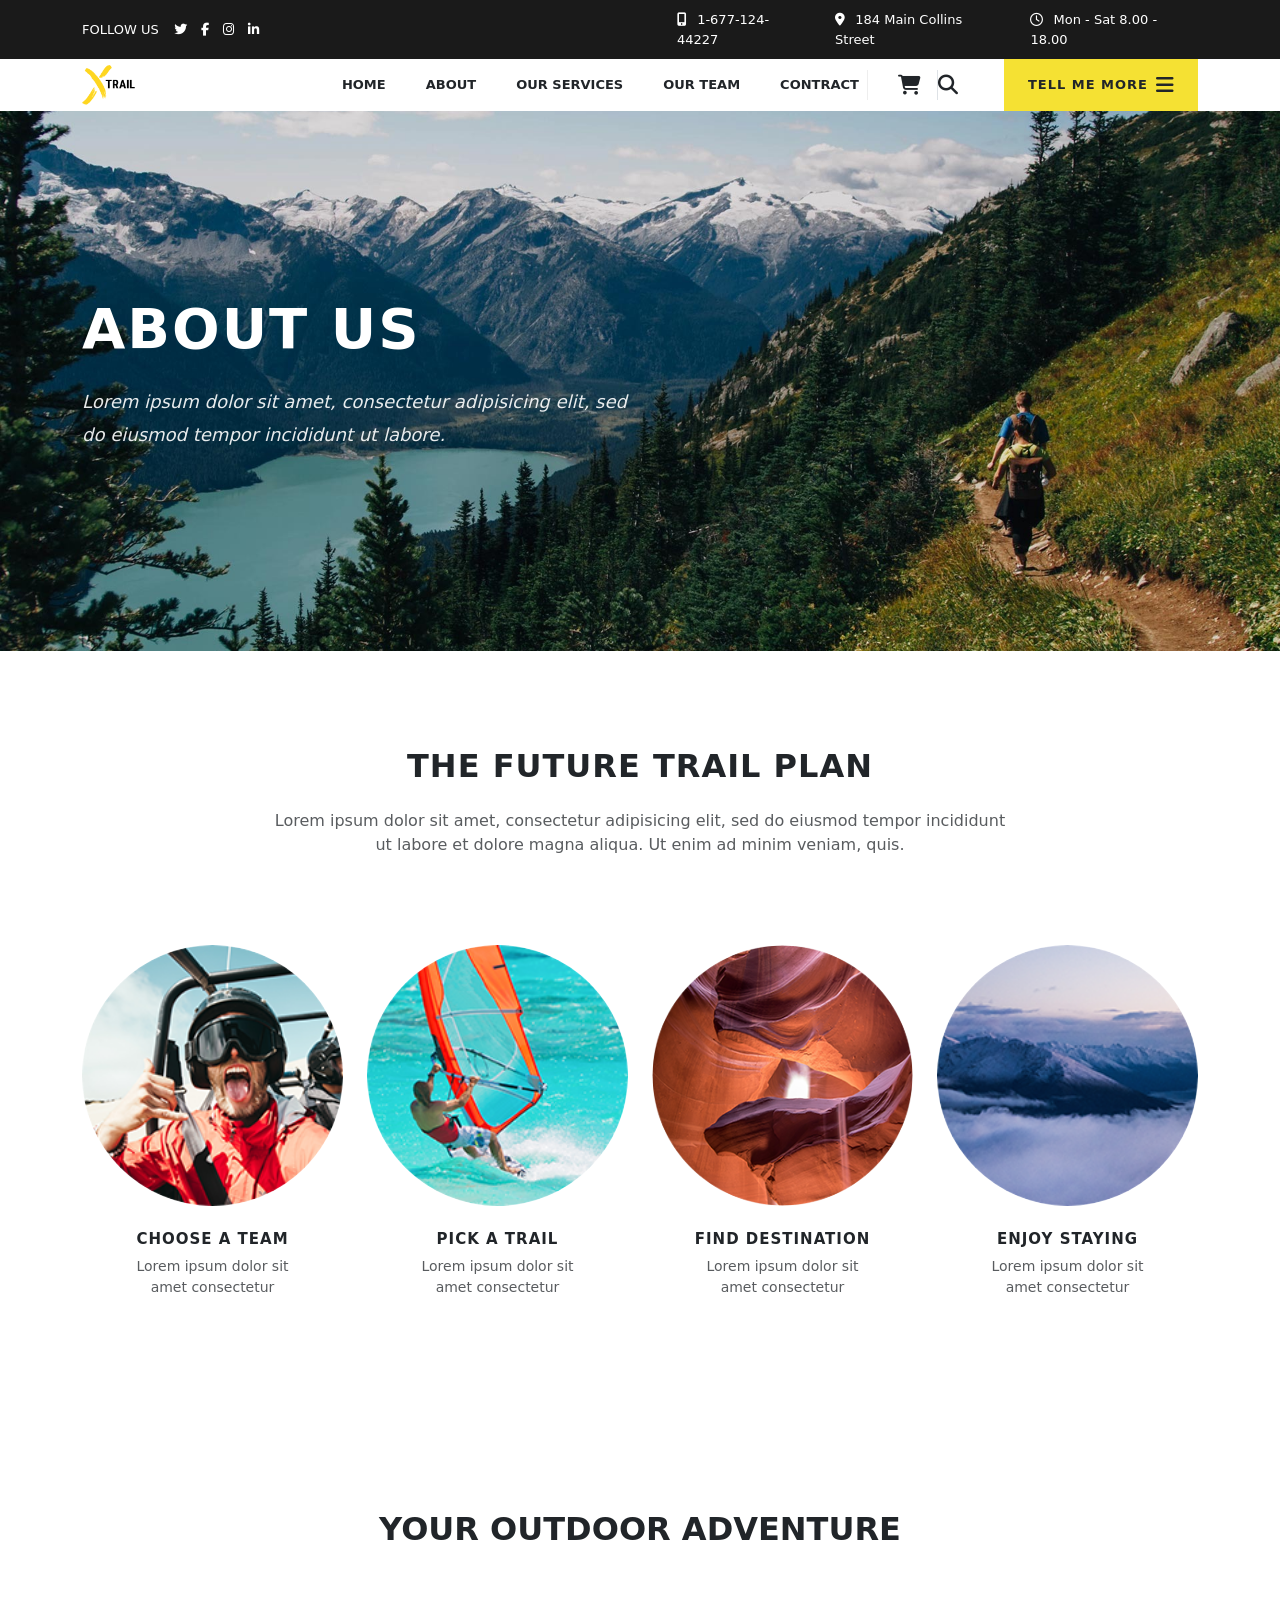
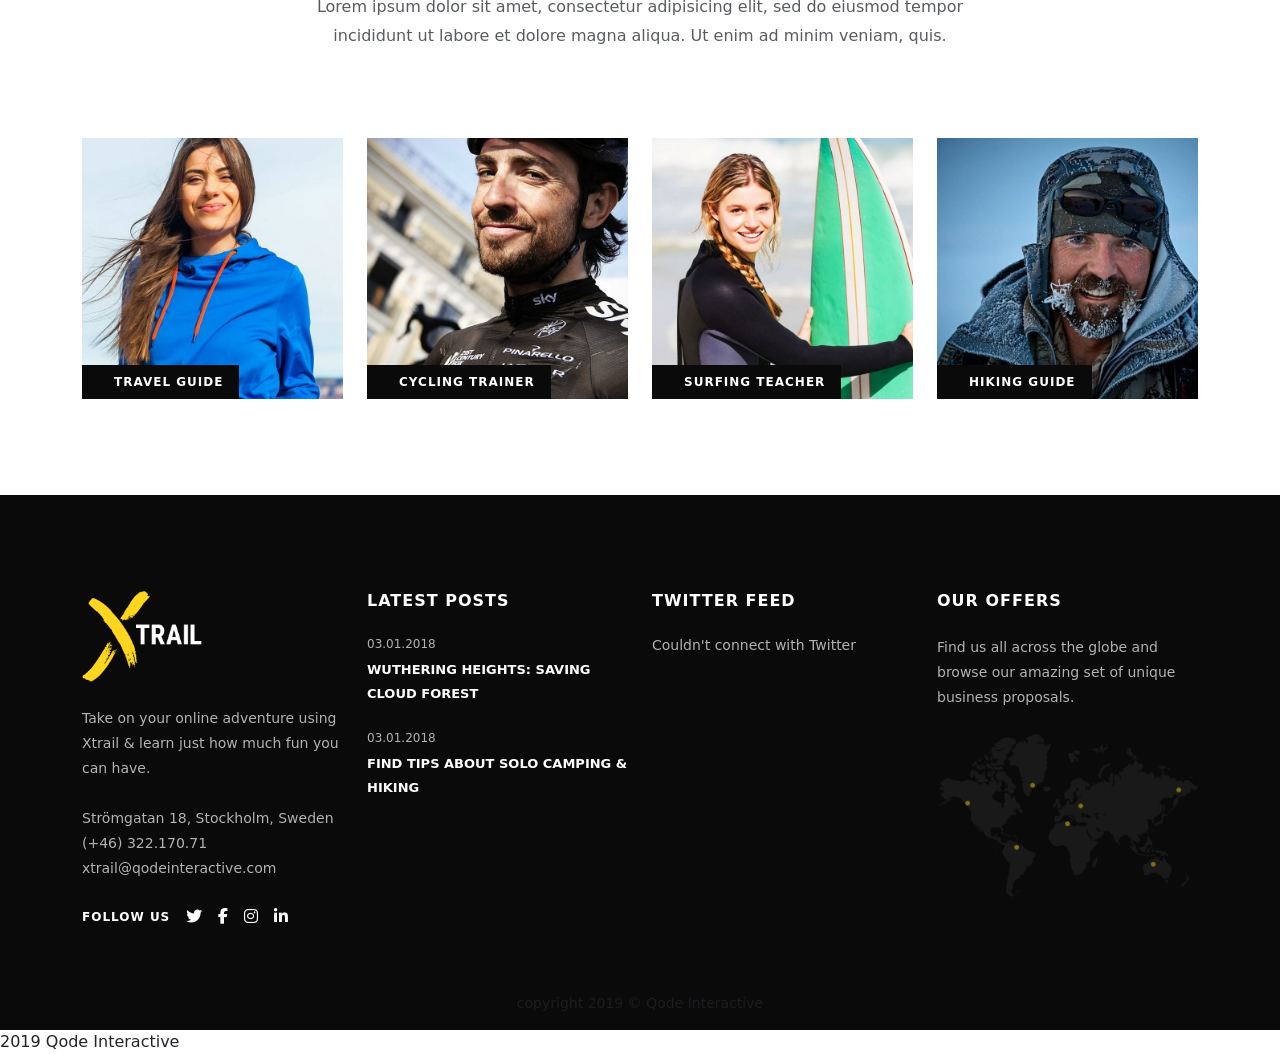
<file: about .html>
<!doctype html>
<html lang="en">
  <head>
    <meta charset="UTF-8" />
    <meta name="viewport" content="width=device-width, initial-scale=1.0" />
    <link
      href="https://cdn.jsdelivr.net/npm/bootstrap@5.0.2/dist/css/bootstrap.min.css"
      rel="stylesheet"
      integrity="sha384-EVSTQN3/azprG1Anm3QDgpJLIm9Nao0Yz1ztcQTwFspd3yD65VohhpuuCOmLASjC"
      crossorigin="anonymous"
    />
    <script
      src="https://cdn.jsdelivr.net/npm/bootstrap@5.0.2/dist/js/bootstrap.bundle.min.js"
      integrity="sha384-MrcW6ZMFYlzcLA8Nl+NtUVF0sA7MsXsP1UyJoMp4YLEuNSfAP+JcXn/tWtIaxVXM"
      crossorigin="anonymous"
    ></script>
    <link
      rel="stylesheet"
      href="https://cdnjs.cloudflare.com/ajax/libs/font-awesome/6.5.1/css/all.min.css"
    />
    <title>xtril-about</title>
    <link rel="stylesheet" href="about.css" />
  </head>
  <body>
    <section class="top-section">
      <div class="container">
        <div class="row align-items-center">
          <div
            class="col-md-6 d-flex align-items-center justify-content-center justify-content-md-start mb-2 mb-md-0"
          >
            <span class="follow-us-text text-white">FOLLOW US</span>
            <div class="social-icons">
              <a href="#"><i class="fab fa-twitter"></i></a>
              <a href="#"><i class="fab fa-facebook-f"></i></a>
              <a href="#"><i class="fab fa-instagram"></i></a>
              <a href="#"><i class="fab fa-linkedin-in"></i></a>
            </div>
          </div>

          <div
            class="col-md-6 d-flex align-items-center justify-content-center justify-content-md-end contact-info"
          >
            <a href="#"><i class="fas fa-mobile-alt"></i> 1-677-124-44227</a>
            <a href="#"
              ><i class="fas fa-map-marker-alt"></i> 184 Main Collins Street</a
            >
            <a href="#"><i class="far fa-clock"></i> Mon - Sat 8.00 - 18.00</a>
          </div>
        </div>
      </div>
    </section>
    <nav class="navbar navbar-expand-lg navbar-light bg-white py-0">
      <div class="container">
        <a class="navbar-brand" href="#">
          <img
            src="image/logo.png"
            alt="My Logo"
            style="height: 40px; width: auto"
          />
        </a>
        <div class="collapse navbar-collapse justify-content-end" id="mainMenu">
          <ul class="navbar-nav gap-4 fw-bold" style="font-size: 13px">
            <li class="nav-item">
              <a
                class="nav-link text-dark active"
                href="index.html"
                target="_blank"
                >HOME</a
              >
            </li>
            <li class="nav-item">
              <a class="nav-link text-dark" href="about .html" target="_blank"
                >ABOUT</a
              >
            </li>
            <li class="nav-item">
              <a class="nav-link text-dark" href="service.html" target="_blank"
                >OUR SERVICES</a
              >
            </li>
            <li class="nav-item">
              <a class="nav-link text-dark" href="our team.html" target="_blank"
                >OUR TEAM</a
              >
            </li>
            <li class="nav-item">
              <a class="nav-link text-dark" href="contract.html" target="_blank"
                >CONTRACT</a
              >
            </li>
          </ul>
        </div>
        <div class="right-side-elements d-flex align-items-center">
          <div class="header-icons d-flex align-items-center me-3">
            <a
              href="#"
              class="cart-icon text-dark fs-5 text-decoration-none border-end pe-3"
            >
              <i class="fas fa-shopping-cart"></i>
            </a>
            <a href="#" class="search-icon text-dark fs-5 text-decoration-none">
              <i class="fas fa-search"></i>
            </a>
          </div>

          <div class="tell-me-more d-flex align-items-center gap-2 px-4 py-3">
            <span class="fw-bold" style="font-size: 13px; letter-spacing: 1px"
              >TELL ME MORE</span
            >
            <i class="fas fa-bars fs-5"></i>
          </div>
        </div>
      </div>
    </nav>
    <!-- hero section -->
     <section class="about-hero-section position-relative d-flex align-items-center">
    
    <div class="hero-overlay"></div>

    <div class="container position-relative" style="z-index: 2;">
        <div class="row">
            
            <div class="col-lg-6 col-md-8 text-start">
                
                <h1 class="fw-bolder text-white text-uppercase mb-3" style="font-size: 56px; letter-spacing: 2px;">
                    ABOUT US
                </h1>

                <div class="yellow-divider-left mb-4"></div>

                <p class="text-white fst-italic" style="font-size: 18px; line-height: 1.8; opacity: 0.9;">
                    Lorem ipsum dolor sit amet, consectetur adipisicing elit, sed do eiusmod tempor incididunt ut labore.
                </p>
                
            </div>
            
        </div>
    </div>
</section>

    <!-- The future trail plan -->
    <section class="future-trail-section py-5 text-center">
      <div class="container py-lg-5">
        <div class="row justify-content-center mb-5">
          <div class="col-lg-8">
            <h2
              class="fw-bolder mb-3 text-uppercase"
              style="letter-spacing: 1px"
            >
              THE FUTURE TRAIL PLAN
            </h2>

            <div class="yellow-divider mx-auto mb-4"></div>

            <p class="text-muted" style="font-size: 16px">
              Lorem ipsum dolor sit amet, consectetur adipisicing elit, sed do
              eiusmod tempor incididunt ut labore et dolore magna aliqua. Ut
              enim ad minim veniam, quis.
            </p>
          </div>
        </div>

        <div class="row g-4 mt-2">
          <div class="col-lg-3 col-md-6">
            <div class="trail-step position-relative mb-4 mx-auto">
              <img
                src="image/imgi_18_h1-img-10.png"
                alt="Choose a Team"
                class="img-fluid rounded-circle w-100 h-100"
                style="object-fit: cover"
              />
              <span
                class="step-number position-absolute top-50 start-50 translate-middle text-white"
              ></span>
            </div>
            <h5
              class="fw-bold text-uppercase mb-2"
              style="font-size: 15px; letter-spacing: 1px"
            >
              CHOOSE A TEAM
            </h5>
            <p class="text-muted" style="font-size: 14px">
              Lorem ipsum dolor sit<br />amet consectetur
            </p>
          </div>

          <div class="col-lg-3 col-md-6">
            <div class="trail-step position-relative mb-4 mx-auto">
              <img
                src="image/imgi_19_h1-img-11.png"
                alt="Pick a Trail"
                class="img-fluid rounded-circle w-100 h-100"
                style="object-fit: cover"
              />
              <span
                class="step-number position-absolute top-50 start-50 translate-middle text-white"
              ></span>
            </div>
            <h5
              class="fw-bold text-uppercase mb-2"
              style="font-size: 15px; letter-spacing: 1px"
            >
              PICK A TRAIL
            </h5>
            <p class="text-muted" style="font-size: 14px">
              Lorem ipsum dolor sit<br />amet consectetur
            </p>
          </div>

          <div class="col-lg-3 col-md-6">
            <div class="trail-step position-relative mb-4 mx-auto">
              <img
                src="image/imgi_20_h1-img-12.png"
                alt="Find Destination"
                class="img-fluid rounded-circle w-100 h-100"
                style="object-fit: cover"
              />
              <span
                class="step-number position-absolute top-50 start-50 translate-middle text-white"
              ></span>
            </div>
            <h5
              class="fw-bold text-uppercase mb-2"
              style="font-size: 15px; letter-spacing: 1px"
            >
              FIND DESTINATION
            </h5>
            <p class="text-muted" style="font-size: 14px">
              Lorem ipsum dolor sit<br />amet consectetur
            </p>
          </div>

          <div class="col-lg-3 col-md-6">
            <div class="trail-step position-relative mb-4 mx-auto">
              <img
                src="image/imgi_21_h1-img-13.png"
                alt="Enjoy Staying"
                class="img-fluid rounded-circle w-100 h-100"
                style="object-fit: cover"
              />
              <span
                class="step-number position-absolute top-50 start-50 translate-middle text-white"
              ></span>
            </div>
            <h5
              class="fw-bold text-uppercase mb-2"
              style="font-size: 15px; letter-spacing: 1px"
            >
              ENJOY STAYING
            </h5>
            <p class="text-muted" style="font-size: 14px">
              Lorem ipsum dolor sit<br />amet consectetur
            </p>
          </div>
        </div>
      </div>
    </section>

    <!-- Your outdoor adventure -->
    <section
      class="team-section position-relative py-5 bg-white overflow-hidden"
    >
      <div class="container py-lg-5 position-relative" style="z-index: 2">
        <div class="row justify-content-center mb-5 text-center">
          <div class="col-lg-8">
            <h2
              class="fw-bolder mb-3 text-dark d-inline-block text-dark px-3 py-1"
            >
              YOUR OUTDOOR ADVENTURE
            </h2>

            <div class="yellow-divider mx-auto mb-4"></div>

            <p
              class="text-muted mx-auto"
              style="font-size: 16px; max-width: 700px; line-height: 1.8"
            >
              Lorem ipsum dolor sit amet, consectetur adipisicing elit, sed do
              eiusmod tempor incididunt ut labore et dolore magna aliqua. Ut
              enim ad minim veniam, quis.
            </p>
          </div>
        </div>

        <div class="row g-4 mt-2">
          <div class="col-lg-3 col-md-6">
            <div class="team-member position-relative overflow-hidden">
              <img
                src="image/imgi_64_h1-team-1-650x650.jpg"
                alt="Gloria"
                class="img-fluid w-100 h-100"
                style="object-fit: cover"
              />

              <div
                class="team-label position-absolute bottom-0 start-0 text-white d-flex align-items-center px-3 py-2"
                style="background-color: #0a0a0a"
              >
                <span class="label-yellow-line me-3"></span>
                <span
                  class="fw-bold text-uppercase"
                  style="font-size: 12px; letter-spacing: 1px"
                  >TRAVEL GUIDE</span
                >
              </div>
            </div>
          </div>

          <div class="col-lg-3 col-md-6">
            <div class="team-member position-relative overflow-hidden">
              <img
                src="image/imgi_65_h1-team-2-650x650.jpg"
                alt="David"
                class="img-fluid w-100 h-100"
                style="object-fit: cover"
              />
              <div
                class="team-label position-absolute bottom-0 start-0 text-white d-flex align-items-center px-3 py-2"
                style="background-color: #0a0a0a"
              >
                <span class="label-yellow-line me-3"></span>
                <span
                  class="fw-bold text-uppercase"
                  style="font-size: 12px; letter-spacing: 1px"
                  >CYCLING TRAINER</span
                >
              </div>
            </div>
          </div>

          <div class="col-lg-3 col-md-6">
            <div class="team-member position-relative overflow-hidden">
              <img
                src="image/imgi_66_h1-team-3-650x650.jpg"
                alt="Brenda"
                class="img-fluid w-100 h-100"
                style="object-fit: cover"
              />
              <div
                class="team-label position-absolute bottom-0 start-0 text-white d-flex align-items-center px-3 py-2"
                style="background-color: #0a0a0a"
              >
                <span class="label-yellow-line me-3"></span>
                <span
                  class="fw-bold text-uppercase"
                  style="font-size: 12px; letter-spacing: 1px"
                  >SURFING TEACHER</span
                >
              </div>
            </div>
          </div>

          <div class="col-lg-3 col-md-6">
            <div class="team-member position-relative overflow-hidden">
              <img
                src="image/imgi_67_h1-team-4-650x650.jpg"
                alt="Howard"
                class="img-fluid w-100 h-100"
                style="object-fit: cover"
              />
              <div
                class="team-label position-absolute bottom-0 start-0 text-white d-flex align-items-center px-3 py-2"
                style="background-color: #0a0a0a"
              >
                <span class="label-yellow-line me-3"></span>
                <span
                  class="fw-bold text-uppercase"
                  style="font-size: 12px; letter-spacing: 1px"
                  >HIKING GUIDE</span
                >
              </div>
            </div>
          </div>
        </div>
      </div>
    </section>

    <!-- footer -->
    <footer class="footer-section pt-5" style="background-color: #0a0a0a">
      <div class="container pt-lg-5 pb-5">
        <div class="row g-4">
          <div class="col-lg-3 col-md-6 mb-4 mb-lg-0">
            <a href="index.html" class="d-block mb-4">
              <img
                src="image/imgi_51_footer-logo-big.png"
                alt="Xtrail Logo"
                class="img-fluid"
                style="max-width: 120px"
              />
            </a>

            <p
              class="text-light mb-4"
              style="font-size: 14px; opacity: 0.7; line-height: 1.8"
            >
              Take on your online adventure using Xtrail & learn just how much
              fun you can have.
            </p>

            <ul
              class="list-unstyled text-light mb-4"
              style="font-size: 14px; opacity: 0.7; line-height: 1.8"
            >
              <li>Strömgatan 18, Stockholm, Sweden</li>
              <li>(+46) 322.170.71</li>
              <li>xtrail@qodeinteractive.com</li>
            </ul>

            <div class="footer-social-links d-flex align-items-center">
              <span
                class="text-white fw-bold me-3"
                style="font-size: 12px; letter-spacing: 1px"
                >FOLLOW US</span
              >
              <a href="#" class="text-white me-3"
                ><i class="fab fa-twitter"></i
              ></a>
              <a href="#" class="text-white me-3"
                ><i class="fab fa-facebook-f"></i
              ></a>
              <a href="#" class="text-white me-3"
                ><i class="fab fa-instagram"></i
              ></a>
              <a href="#" class="text-white"
                ><i class="fab fa-linkedin-in"></i
              ></a>
            </div>
          </div>

          <div class="col-lg-3 col-md-6 mb-4 mb-lg-0">
            <h6
              class="text-white fw-bold text-uppercase mb-4"
              style="letter-spacing: 1px"
            >
              LATEST POSTS
            </h6>

            <div class="footer-post mb-4">
              <p class="text-light mb-1" style="font-size: 12px; opacity: 0.7">
                03.01.2018
              </p>
              <a
                href="#"
                class="text-white text-decoration-none fw-bold footer-link-hover"
                style="font-size: 13px"
                >WUTHERING HEIGHTS: SAVING CLOUD FOREST</a
              >
            </div>

            <div class="footer-post">
              <p class="text-light mb-1" style="font-size: 12px; opacity: 0.7">
                03.01.2018
              </p>
              <a
                href="#"
                class="text-white text-decoration-none fw-bold footer-link-hover"
                style="font-size: 13px"
                >FIND TIPS ABOUT SOLO CAMPING & HIKING</a
              >
            </div>
          </div>

          <div class="col-lg-3 col-md-6 mb-4 mb-lg-0">
            <h6
              class="text-white fw-bold text-uppercase mb-4"
              style="letter-spacing: 1px"
            >
              TWITTER FEED
            </h6>
            <p class="text-light" style="font-size: 14px; opacity: 0.7">
              Couldn't connect with Twitter
            </p>
          </div>

          <div class="col-lg-3 col-md-6">
            <h6
              class="text-white fw-bold text-uppercase mb-4"
              style="letter-spacing: 1px"
            >
              OUR OFFERS
            </h6>
            <p
              class="text-light mb-4"
              style="font-size: 14px; opacity: 0.7; line-height: 1.8"
            >
              Find us all across the globe and browse our amazing set of unique
              business proposals.
            </p>

            <div class="footer-map">
              <img
                src="image/imgi_52_map-1.png"
                alt="World Map"
                class="img-fluid"
                style="opacity: 0.5"
              />
            </div>
          </div>
        </div>
      </div>
     <div class="footer copyright-section">
     <div class="text-center text-muted py-3 small">
     copyright
    <a href="index.html" class="text-muted text-decoration-none ">2019</a> 
    
    <a href="#" class="text-muted text-decoration-none"> <span> &copy; Qode Interactive</span></a>
</div>
</div>
    </footer>
  </body>
</html>
2019 Qode Interactive
</file>
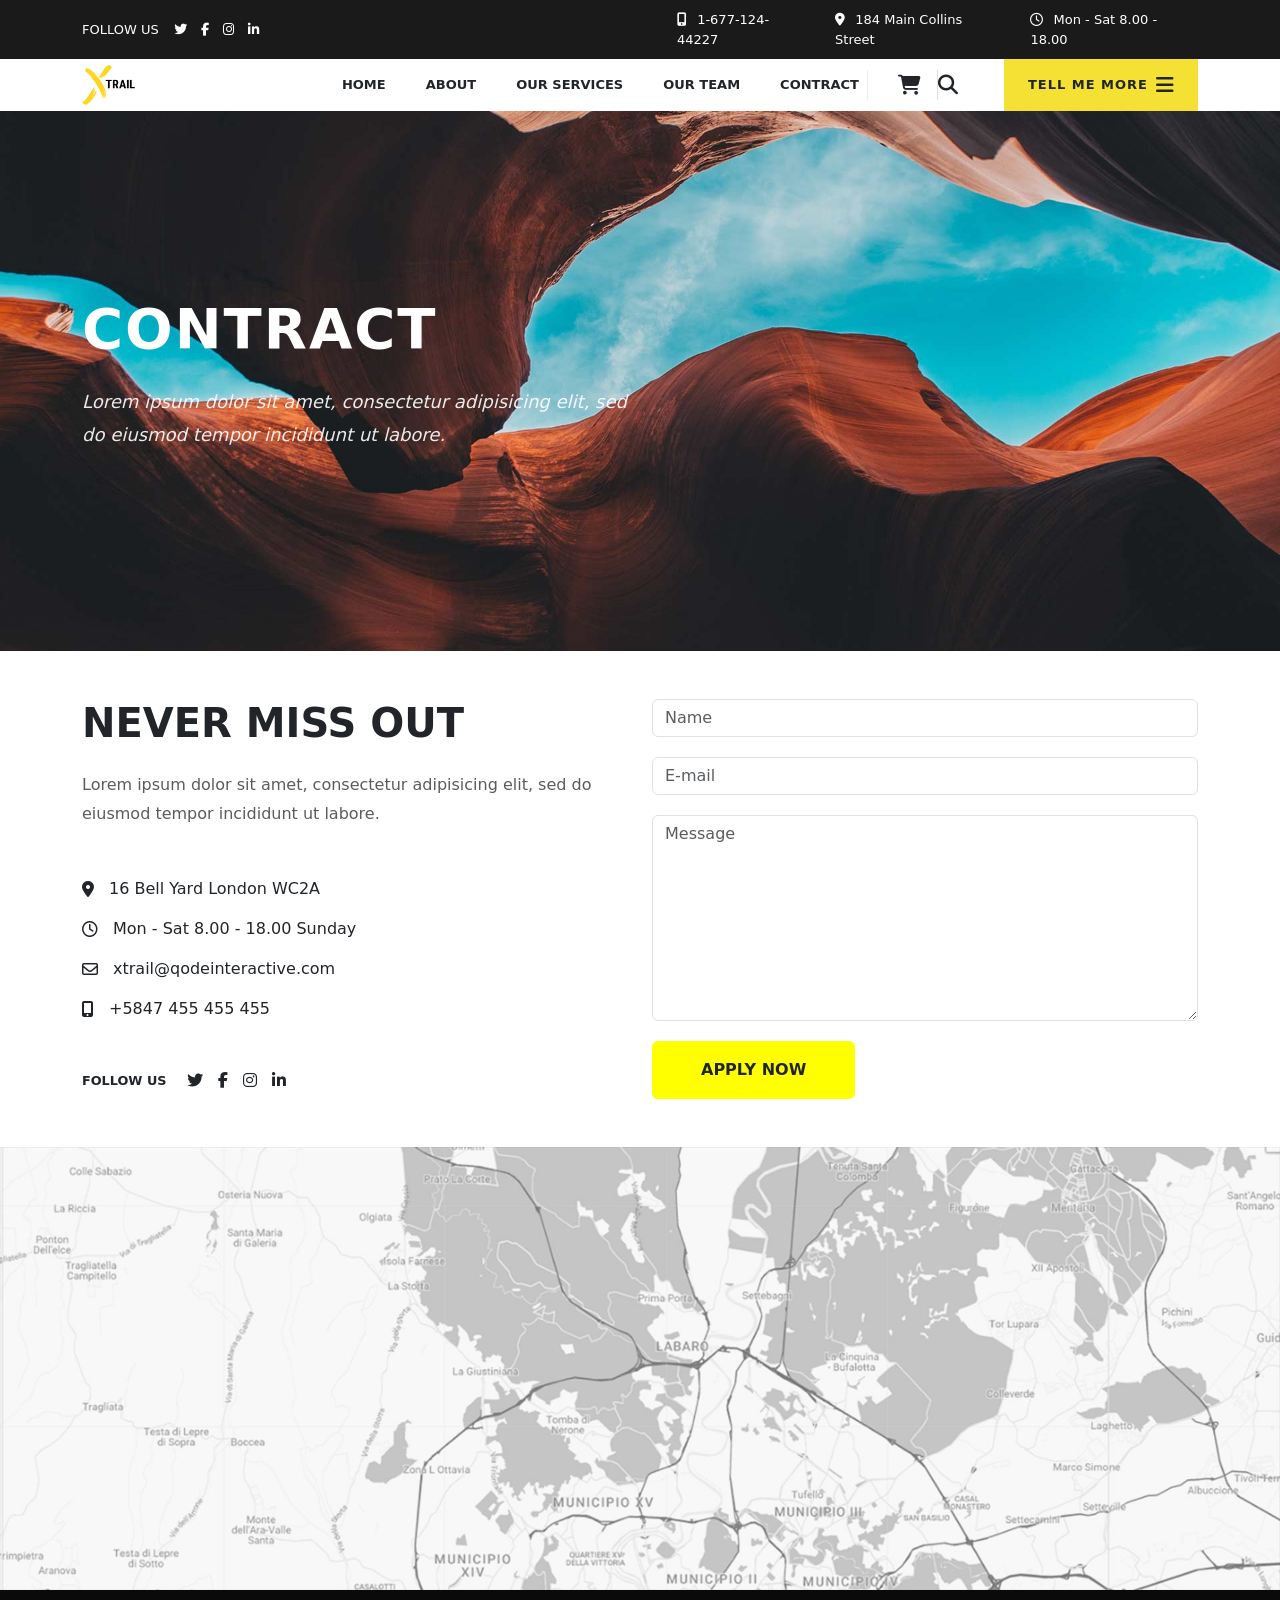
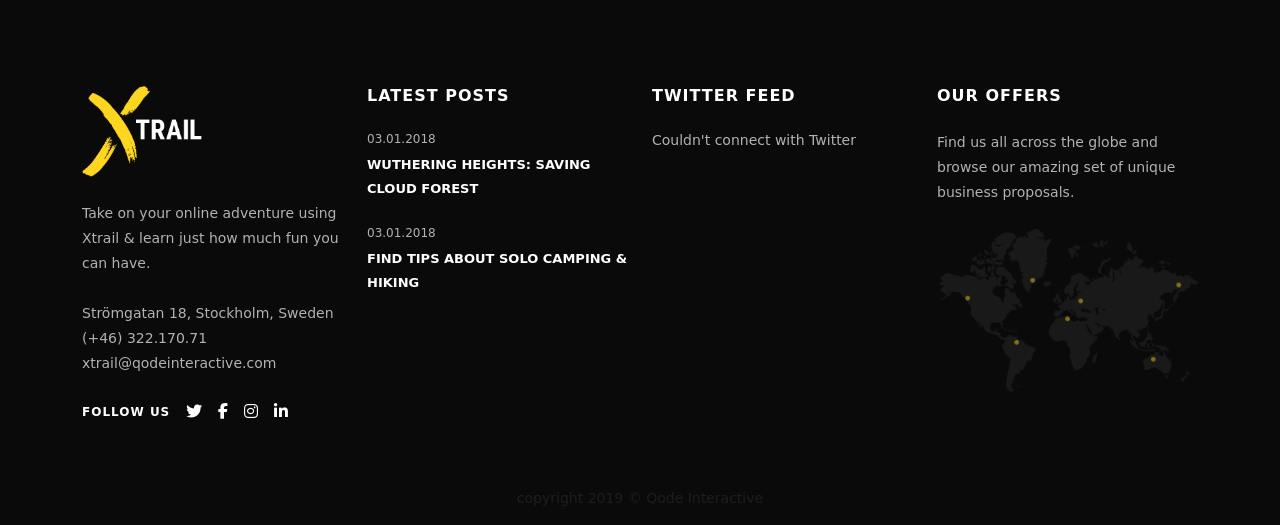
<file: contract.html>
<!doctype html>
<html lang="en">
  <head>
    <meta charset="UTF-8" />
    <meta name="viewport" content="width=device-width, initial-scale=1.0" />
    <link
      href="https://cdn.jsdelivr.net/npm/bootstrap@5.0.2/dist/css/bootstrap.min.css"
      rel="stylesheet"
      integrity="sha384-EVSTQN3/azprG1Anm3QDgpJLIm9Nao0Yz1ztcQTwFspd3yD65VohhpuuCOmLASjC"
      crossorigin="anonymous"
    />
    <script
      src="https://cdn.jsdelivr.net/npm/bootstrap@5.0.2/dist/js/bootstrap.bundle.min.js"
      integrity="sha384-MrcW6ZMFYlzcLA8Nl+NtUVF0sA7MsXsP1UyJoMp4YLEuNSfAP+JcXn/tWtIaxVXM"
      crossorigin="anonymous"
    ></script>
    <link
      rel="stylesheet"
      href="https://cdnjs.cloudflare.com/ajax/libs/font-awesome/6.5.1/css/all.min.css"
    />
    <title>xtril-contract</title>
    <link rel="stylesheet" href="STYLE.CSS" />
    <link rel="stylesheet" href="contrect.css" />
  </head>
  <body>
    <section class="top-section">
      <div class="container">
        <div class="row align-items-center">
          <div
            class="col-md-6 d-flex align-items-center justify-content-center justify-content-md-start mb-2 mb-md-0"
          >
            <span class="follow-us-text text-white">FOLLOW US</span>
            <div class="social-icons">
              <a href="#"><i class="fab fa-twitter"></i></a>
              <a href="#"><i class="fab fa-facebook-f"></i></a>
              <a href="#"><i class="fab fa-instagram"></i></a>
              <a href="#"><i class="fab fa-linkedin-in"></i></a>
            </div>
          </div>

          <div
            class="col-md-6 d-flex align-items-center justify-content-center justify-content-md-end contact-info"
          >
            <a href="#"><i class="fas fa-mobile-alt"></i> 1-677-124-44227</a>
            <a href="#"
              ><i class="fas fa-map-marker-alt"></i> 184 Main Collins Street</a
            >
            <a href="#"><i class="far fa-clock"></i> Mon - Sat 8.00 - 18.00</a>
          </div>
        </div>
      </div>
    </section>
    <nav class="navbar navbar-expand-lg navbar-light bg-white py-0">
      <div class="container">
        <a class="navbar-brand" href="#">
          <img
            src="image/logo.png"
            alt="My Logo"
            style="height: 40px; width: auto"
          />
        </a>
        <div class="collapse navbar-collapse justify-content-end" id="mainMenu">
          <ul class="navbar-nav gap-4 fw-bold" style="font-size: 13px">
            <li class="nav-item">
              <a
                class="nav-link text-dark active"
                href="index.html"
                target="_blank"
                >HOME</a
              >
            </li>
            <li class="nav-item">
              <a class="nav-link text-dark" href="about .html" target="_blank"
                >ABOUT</a
              >
            </li>
            <li class="nav-item">
              <a class="nav-link text-dark" href="service.html" target="_blank"
                >OUR SERVICES</a
              >
            </li>
            <li class="nav-item">
              <a class="nav-link text-dark" href="our team.html" target="_blank"
                >OUR TEAM</a
              >
            </li>
            <li class="nav-item">
              <a class="nav-link text-dark" href="contract.html" target="_blank"
                >CONTRACT</a
              >
            </li>
          </ul>
        </div>
        <div class="right-side-elements d-flex align-items-center">
          <div class="header-icons d-flex align-items-center me-3">
            <a
              href="#"
              class="cart-icon text-dark fs-5 text-decoration-none border-end pe-3"
            >
              <i class="fas fa-shopping-cart"></i>
            </a>
            <a href="#" class="search-icon text-dark fs-5 text-decoration-none">
              <i class="fas fa-search"></i>
            </a>
          </div>

          <div class="tell-me-more d-flex align-items-center gap-2 px-4 py-3">
            <span class="fw-bold" style="font-size: 13px; letter-spacing: 1px"
              >TELL ME MORE</span
            >
            <i class="fas fa-bars fs-5"></i>
          </div>
        </div>
      </div>
    </nav>

<!-- hero section -->
      <section class="about-hero-section position-relative d-flex align-items-center">
    
    <div class="hero-overlay"></div>

    <div class="container position-relative" style="z-index: 2;">
        <div class="row">
            
            <div class="col-lg-6 col-md-8 text-start">
                
                <h1 class="fw-bolder text-white text-uppercase mb-3" style="font-size: 56px; letter-spacing: 2px;">
                    CONTRACT
                </h1>

                <div class="yellow-divider-left mb-4"></div>

                <p class="text-white fst-italic" style="font-size: 18px; line-height: 1.8; opacity: 0.9;">
                    Lorem ipsum dolor sit amet, consectetur adipisicing elit, sed do eiusmod tempor incididunt ut labore.
                </p>
                
            </div>
            
        </div>
    </div>
</section>



<!-- never miss out -->
 <section class="contact-section py-5">
    <div class="container">
        <div class="row">
            
            <div class="col-lg-6 mb-5 mb-lg-0 pe-lg-5">
                <h2 class="fw-bold mb-3" style="font-size: 2.5rem;">NEVER MISS OUT</h2>
                <div class="yellow-separator mb-4"></div>
                
                <p class="text-muted mb-5" style="line-height: 1.8;">
                    Lorem ipsum dolor sit amet, consectetur adipisicing elit, sed do eiusmod tempor incididunt ut labore.
                </p>
                
                <ul class="list-unstyled contact-info text-dark">
                    <li class="mb-3 d-flex align-items-center">
                        <i class="fas fa-map-marker-alt" style="margin-right: 15px;"></i> 16 Bell Yard London WC2A
                    </li>
                    <li class="mb-3 d-flex align-items-center">
                        <i class="far fa-clock" style="margin-right: 15px;"></i> Mon - Sat 8.00 - 18.00 Sunday
                    </li>
                    <li class="mb-3 d-flex align-items-center">
                        <i class="far fa-envelope" style="margin-right: 15px;"></i> xtrail@qodeinteractive.com
                    </li>
                    <li class="mb-3 d-flex align-items-center">
                        <i class="fas fa-mobile-alt" style="margin-right: 15px;"></i> +5847 455 455 455
                    </li>
                </ul>
                
                <div class="social-links mt-5 d-flex align-items-center">
                    <span class="fw-bold text-dark" style="margin-right: 20px; font-size: 0.8rem;">FOLLOW US</span>
                    <a href="#" class="text-dark" style="margin-right: 15px;"><i class="fab fa-twitter"></i></a>
                    <a href="#" class="text-dark" style="margin-right: 15px;"><i class="fab fa-facebook-f"></i></a>
                    <a href="#" class="text-dark" style="margin-right: 15px;"><i class="fab fa-instagram"></i></a>
                    <a href="#" class="text-dark"><i class="fab fa-linkedin-in"></i></a>
                </div>
            </div>

            <div class="col-lg-6">
                <form class="contact-form">
                    <div style="margin-bottom: 20px;">
                        <input type="text" class="form-control custom-input" placeholder="Name">
                    </div>
                    <div style="margin-bottom: 20px;">
                        <input type="email" class="form-control custom-input" placeholder="E-mail">
                    </div>
                    <div style="margin-bottom: 20px;">
                        <textarea class="form-control custom-input" rows="8" placeholder="Message"></textarea>
                    </div>
                    <button type="submit" class="btn custom-btn fw-bold text-dark px-5 py-3" style="background-color: yellow;">APPLY NOW</button>
                </form>
            </div>

        </div>
    </div>
</section>
<!-- map -->
 <section class="map-section">
    <div class="container-fluid p-0">
        <div class="map-wrapper">
            <img src="image/map.jpg" alt="Xtrail Route Map" class="img-fluid w-100 map-img">
        </div>
    </div>
</section>
    <!-- footer -->
    <footer class="footer-section pt-5" style="background-color: #0a0a0a">    
      <div class="container pt-lg-5 pb-5">
        <div class="row g-4">
          <div class="col-lg-3 col-md-6 mb-4 mb-lg-0">
            <a href="index.html" class="d-block mb-4">
              <img
                src="image/imgi_51_footer-logo-big.png"
                alt="Xtrail Logo"
                class="img-fluid"
                style="max-width: 120px"
              />
            </a>

            <p
              class="text-light mb-4"
              style="font-size: 14px; opacity: 0.7; line-height: 1.8"
            >
              Take on your online adventure using Xtrail & learn just how much
              fun you can have.
            </p>

            <ul
              class="list-unstyled text-light mb-4"
              style="font-size: 14px; opacity: 0.7; line-height: 1.8"
            >
              <li>Strömgatan 18, Stockholm, Sweden</li>
              <li>(+46) 322.170.71</li>
              <li>xtrail@qodeinteractive.com</li>
            </ul>

            <div class="footer-social-links d-flex align-items-center">
              <span
                class="text-white fw-bold me-3"
                style="font-size: 12px; letter-spacing: 1px"
                >FOLLOW US</span
              >
              <a href="#" class="text-white me-3"
                ><i class="fab fa-twitter"></i
              ></a>
              <a href="#" class="text-white me-3"
                ><i class="fab fa-facebook-f"></i
              ></a>
              <a href="#" class="text-white me-3"
                ><i class="fab fa-instagram"></i
              ></a>
              <a href="#" class="text-white"
                ><i class="fab fa-linkedin-in"></i
              ></a>
            </div>
          </div>

          <div class="col-lg-3 col-md-6 mb-4 mb-lg-0">
            <h6
              class="text-white fw-bold text-uppercase mb-4"
              style="letter-spacing: 1px"
            >
              LATEST POSTS
            </h6>

            <div class="footer-post mb-4">
              <p class="text-light mb-1" style="font-size: 12px; opacity: 0.7">
                03.01.2018
              </p>
              <a
                href="#"
                class="text-white text-decoration-none fw-bold footer-link-hover"
                style="font-size: 13px"
                >WUTHERING HEIGHTS: SAVING CLOUD FOREST</a
              >
            </div>

            <div class="footer-post">
              <p class="text-light mb-1" style="font-size: 12px; opacity: 0.7">
                03.01.2018
              </p>
              <a
                href="#"
                class="text-white text-decoration-none fw-bold footer-link-hover"
                style="font-size: 13px"
                >FIND TIPS ABOUT SOLO CAMPING & HIKING</a
              >
            </div>
          </div>

          <div class="col-lg-3 col-md-6 mb-4 mb-lg-0">
            <h6
              class="text-white fw-bold text-uppercase mb-4"
              style="letter-spacing: 1px"
            >
              TWITTER FEED
            </h6>
            <p class="text-light" style="font-size: 14px; opacity: 0.7">
              Couldn't connect with Twitter
            </p>
          </div>

          <div class="col-lg-3 col-md-6">
            <h6
              class="text-white fw-bold text-uppercase mb-4"
              style="letter-spacing: 1px"
            >
              OUR OFFERS
            </h6>
            <p
              class="text-light mb-4"
              style="font-size: 14px; opacity: 0.7; line-height: 1.8"
            >
              Find us all across the globe and browse our amazing set of unique
              business proposals.
            </p>

            <div class="footer-map">
              <img
                src="image/imgi_52_map-1.png"
                alt="World Map"
                class="img-fluid"
                style="opacity: 0.5"
              />
            </div>
          </div>
        </div>
      </div>

      <div class="footer copyright-section">
     <div class="text-center text-muted py-3 small">
     copyright
    <a href="index.html" class="text-muted text-decoration-none ">2019</a> 
    
    <a href="#" class="text-muted text-decoration-none"> <span> &copy; Qode Interactive</span></a>
</div>
</div>
    </footer>
  </body>
</html>
</file>
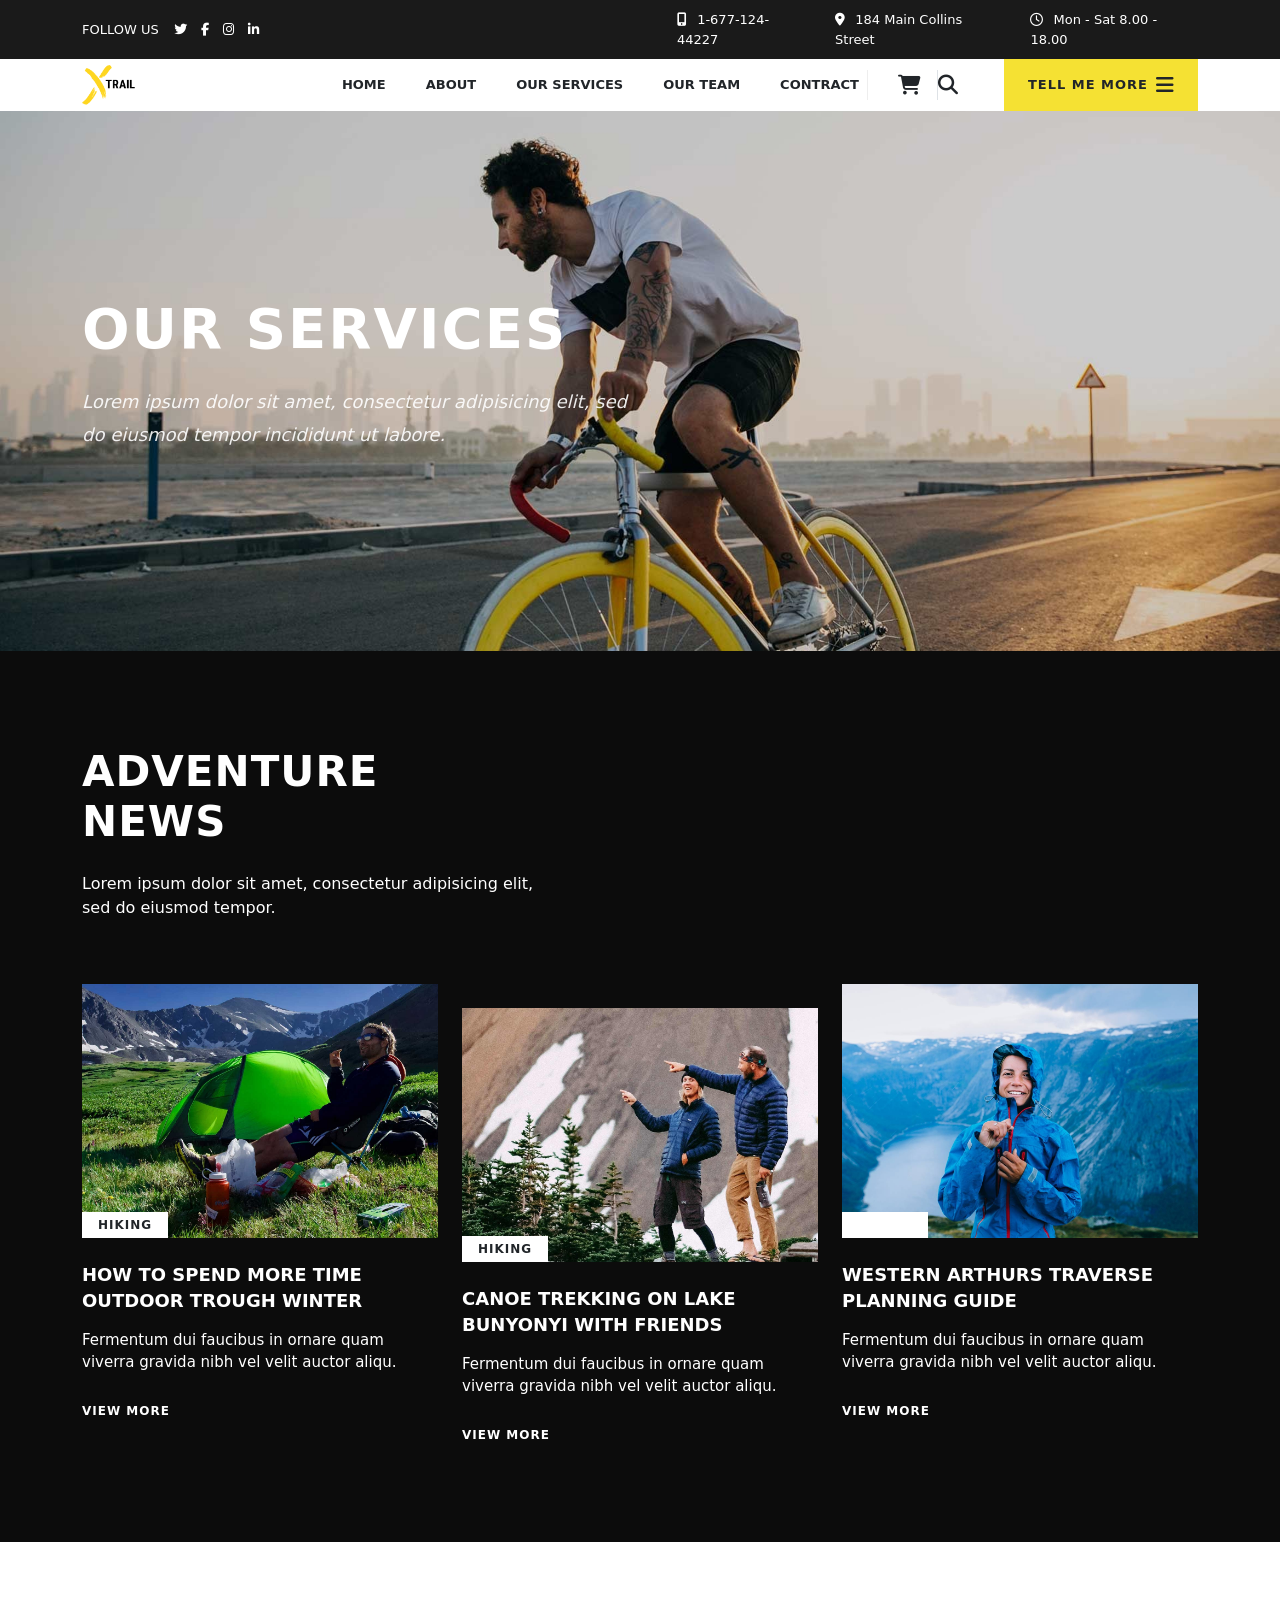
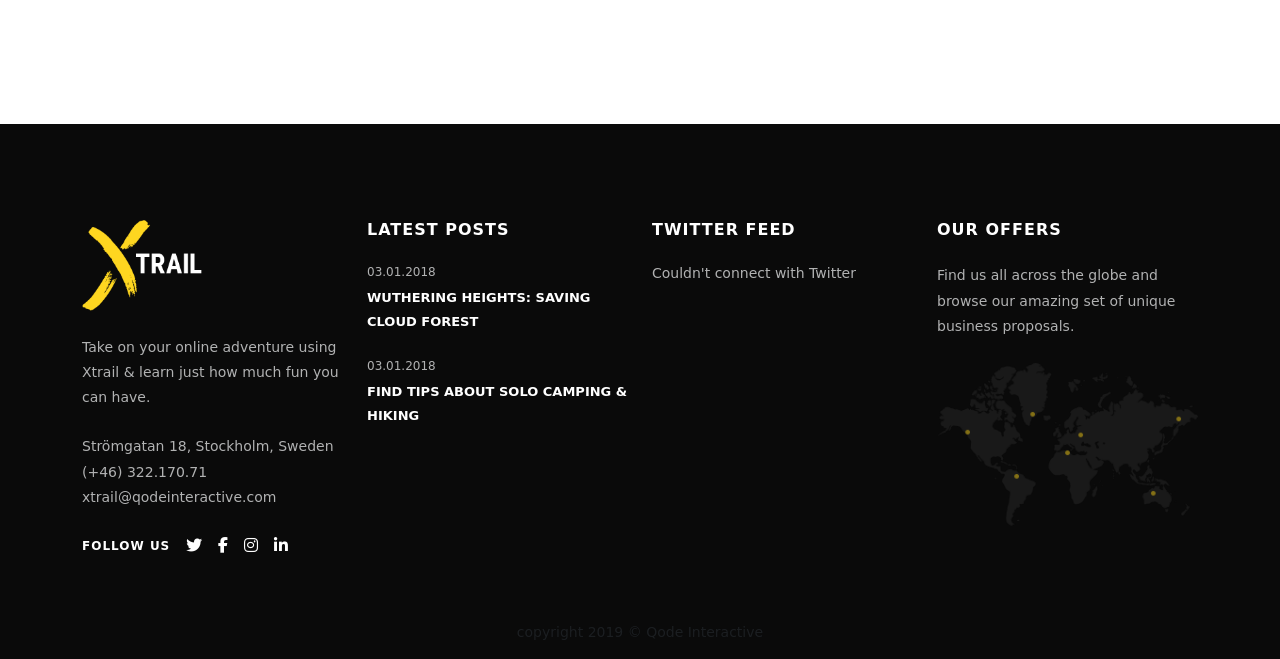
<file: service.html>
<!doctype html>
<html lang="en">
  <head>
    <meta charset="UTF-8" />
    <meta name="viewport" content="width=device-width, initial-scale=1.0" />
    <link
      href="https://cdn.jsdelivr.net/npm/bootstrap@5.0.2/dist/css/bootstrap.min.css"
      rel="stylesheet"
      integrity="sha384-EVSTQN3/azprG1Anm3QDgpJLIm9Nao0Yz1ztcQTwFspd3yD65VohhpuuCOmLASjC"
      crossorigin="anonymous"
    />
    <script
      src="https://cdn.jsdelivr.net/npm/bootstrap@5.0.2/dist/js/bootstrap.bundle.min.js"
      integrity="sha384-MrcW6ZMFYlzcLA8Nl+NtUVF0sA7MsXsP1UyJoMp4YLEuNSfAP+JcXn/tWtIaxVXM"
      crossorigin="anonymous"
    ></script>
    <link
      rel="stylesheet"
      href="https://cdnjs.cloudflare.com/ajax/libs/font-awesome/6.5.1/css/all.min.css"
    />
    <title>xtril-service</title>
    <link rel="stylesheet" href="STYLE.CSS" />
    <link rel="stylesheet" href="SERVICE.CSS" />
  </head>
  <body>
    <section class="top-section">
      <div class="container">
        <div class="row align-items-center">
          <div
            class="col-md-6 d-flex align-items-center justify-content-center justify-content-md-start mb-2 mb-md-0"
          >
            <span class="follow-us-text text-white">FOLLOW US</span>
            <div class="social-icons">
              <a href="#"><i class="fab fa-twitter"></i></a>
              <a href="#"><i class="fab fa-facebook-f"></i></a>
              <a href="#"><i class="fab fa-instagram"></i></a>
              <a href="#"><i class="fab fa-linkedin-in"></i></a>
            </div>
          </div>

          <div
            class="col-md-6 d-flex align-items-center justify-content-center justify-content-md-end contact-info"
          >
            <a href="#"><i class="fas fa-mobile-alt"></i> 1-677-124-44227</a>
            <a href="#"
              ><i class="fas fa-map-marker-alt"></i> 184 Main Collins Street</a
            >
            <a href="#"><i class="far fa-clock"></i> Mon - Sat 8.00 - 18.00</a>
          </div>
        </div>
      </div>
    </section>
    <nav class="navbar navbar-expand-lg navbar-light bg-white py-0">
      <div class="container">
        <a class="navbar-brand" href="#">
          <img
            src="image/logo.png"
            alt="My Logo"
            style="height: 40px; width: auto"
          />
        </a>
        <div class="collapse navbar-collapse justify-content-end" id="mainMenu">
          <ul class="navbar-nav gap-4 fw-bold" style="font-size: 13px">
            <li class="nav-item">
              <a
                class="nav-link text-dark active"
                href="index.html"
                target="_blank"
                >HOME</a
              >
            </li>
            <li class="nav-item">
              <a class="nav-link text-dark" href="about .html" target="_blank"
                >ABOUT</a
              >
            </li>
            <li class="nav-item">
              <a class="nav-link text-dark" href="service.html" target="_blank"
                >OUR SERVICES</a
              >
            </li>
            <li class="nav-item">
              <a class="nav-link text-dark" href="our team.html" target="_blank"
                >OUR TEAM</a
              >
            </li>
            <li class="nav-item">
              <a class="nav-link text-dark" href="contract.html" target="_blank"
                >CONTRACT</a
              >
            </li>
          </ul>
        </div>
        <div class="right-side-elements d-flex align-items-center">
          <div class="header-icons d-flex align-items-center me-3">
            <a
              href="#"
              class="cart-icon text-dark fs-5 text-decoration-none border-end pe-3"
            >
              <i class="fas fa-shopping-cart"></i>
            </a>
            <a href="#" class="search-icon text-dark fs-5 text-decoration-none">
              <i class="fas fa-search"></i>
            </a>
          </div>

          <div class="tell-me-more d-flex align-items-center gap-2 px-4 py-3">
            <span class="fw-bold" style="font-size: 13px; letter-spacing: 1px"
              >TELL ME MORE</span
            >
            <i class="fas fa-bars fs-5"></i>
          </div>
        </div>
      </div>
    </nav>
    <!-- hero section -->
    <section
      class="about-hero-section position-relative d-flex align-items-center"
    >
      <div class="hero-overlay"></div>

      <div class="container position-relative" style="z-index: 2">
        <div class="row">
          <div class="col-lg-6 col-md-8 text-start">
            <h1
              class="fw-bolder text-white text-uppercase mb-3"
              style="font-size: 56px; letter-spacing: 2px"
            >
              OUR SERVICES
            </h1>

            <div class="yellow-divider-left mb-4"></div>

            <p
              class="text-white fst-italic"
              style="font-size: 18px; line-height: 1.8; opacity: 0.9"
            >
              Lorem ipsum dolor sit amet, consectetur adipisicing elit, sed do
              eiusmod tempor incididunt ut labore.
            </p>
          </div>
        </div>
      </div>
    </section>

    <!-- advance news  -->

    <section
      class="adventure-news-section position-relative py-5 overflow-hidden"
    >
      <div class="container position-relative mt-5 mb-5" style="z-index: 2">
        <div class="row mb-5">
          <div class="col-lg-5">
            <h2 class="fw-bolder mb-3 text-white an-heading">ADVENTURE NEWS</h2>
            <div class="yellow-divider mb-4"></div>
            <p class="text-white mb-5fst-italic" style="font-size: 16px">
              Lorem ipsum dolor sit amet, consectetur adipisicing elit, sed do
              eiusmod tempor.
            </p>
          </div>
        </div>

        <div class="row g-4">
          <div class="col-lg-4 col-md-6">
            <div class="news-card border-0">
              <div
                class="news-img-wrapper position-relative overflow-hidden mb-4"
              >
                <img
                  src="image/imgi_15_blog-1-img-1.jpg"
                  alt="Green Tent"
                  class="img-fluid w-100 transition-zoom"
                />
                <span
                  class="news-category position-absolute bg-white text-dark fw-bold px-3 py-1"
                  style="
                    bottom: 0;
                    left: 0;
                    font-size: 12px;
                    letter-spacing: 1px;
                  "
                  >HIKING</span
                >
              </div>
              <div class="news-content pe-lg-3">
                <h4
                  class="fw-bold mb-3"
                  style="font-size: 18px; line-height: 1.4"
                >
                  <a
                    href="#"
                    class="text-dark text-decoration-none text-white news-title-hover"
                    >HOW TO SPEND MORE TIME OUTDOOR TROUGH WINTER</a
                  >
                </h4>
                <p class="text-white mb-4" style="font-size: 15px">
                  Fermentum dui faucibus in ornare quam viverra gravida nibh vel
                  velit auctor aliqu.
                </p>
                <a
                  href="#"
                  class="text-dark fw-bold text-decoration-none text-white"
                  style="font-size: 12px; letter-spacing: 1px"
                >
                  VIEW MORE <span class="nav-line ms-2"></span>
                </a>
              </div>
            </div>
          </div>

          <div class="col-lg-4 col-md-6 mt-lg-5">
            <div class="news-card border-0">
              <div
                class="news-img-wrapper position-relative overflow-hidden mb-4"
              >
                <img
                  src="image/imgi_16_blog-1-img-2.jpg"
                  alt="Canoe Trekking"
                  class="img-fluid w-100 transition-zoom"
                />
                <span
                  class="news-category position-absolute bg-white text-dark fw-bold px-3 py-1"
                  style="
                    bottom: 0;
                    left: 0;
                    font-size: 12px;
                    letter-spacing: 1px;
                  "
                  >HIKING</span
                >
              </div>
              <div class="news-content pe-lg-3">
                <h4
                  class="fw-bold mb-3"
                  style="font-size: 18px; line-height: 1.4"
                >
                  <a
                    href="#"
                    class="text-white text-decoration-none news-title-hover"
                    >CANOE TREKKING ON LAKE BUNYONYI WITH FRIENDS</a
                  >
                </h4>
                <p class="text-white mb-4" style="font-size: 15px">
                  Fermentum dui faucibus in ornare quam viverra gravida nibh vel
                  velit auctor aliqu.
                </p>
                <a
                  href="#"
                  class="text-dark fw-bold text-decoration-none text-white"
                  style="font-size: 12px; letter-spacing: 1px"
                >
                  VIEW MORE <span class="nav-line ms-2"></span>
                </a>
              </div>
            </div>
          </div>

          <div class="col-lg-4 col-md-6">
            <div class="news-card border-0">
              <div
                class="news-img-wrapper position-relative overflow-hidden mb-4"
              >
                <img
                  src="image/imgi_17_blog-1-img-3.jpg"
                  alt="Blue Raincoat"
                  class="img-fluid w-100 transition-zoom"
                />
                <span
                  class="news-category position-absolute bg-white text-white fw-bold px-3 py-1"
                  style="
                    bottom: 0;
                    left: 0;
                    font-size: 12px;
                    letter-spacing: 1px;
                  "
                  >HIKING</span
                >
              </div>
              <div class="news-content pe-lg-3">
                <h4
                  class="fw-bold mb-3"
                  style="font-size: 18px; line-height: 1.4"
                >
                  <a
                    href="#"
                    class="text-white text-decoration-none news-title-hover"
                    >WESTERN ARTHURS TRAVERSE PLANNING GUIDE</a
                  >
                </h4>
                <p class="text-white mb-4" style="font-size: 15px">
                  Fermentum dui faucibus in ornare quam viverra gravida nibh vel
                  velit auctor aliqu.
                </p>
                <a
                  href="#"
                  class="text-dark fw-bold text-decoration-none text-white"
                  style="font-size: 12px; letter-spacing: 1px"
                >
                  VIEW MORE <span class="nav-line ms-2"></span>
                </a>
              </div>
            </div>
          </div>
        </div>
      </div>
    </section>
    <!-- a new age off -->
    <section class="yellow-banner-section py-5 text-center">
      <div class="container py-lg-4">
        <h2
          class="banner-heading text-white m-0 d-flex align-items-center justify-content-center flex-wrap"
        >
          <span class="fw-bolder me-3 text-uppercase">THE NEW AGE OF</span>
          <span class="cursive-text">exploration!</span>
        </h2>
      </div>
    </section>

    <!-- footer -->
    <footer class="footer-section pt-5" style="background-color: #0a0a0a">
      <div class="container pt-lg-5 pb-5">
        <div class="row g-4">
          <div class="col-lg-3 col-md-6 mb-4 mb-lg-0">
            <a href="index.html" class="d-block mb-4">
              <img
                src="image/imgi_51_footer-logo-big.png"
                alt="Xtrail Logo"
                class="img-fluid"
                style="max-width: 120px"
              />
            </a>

            <p
              class="text-light mb-4"
              style="font-size: 14px; opacity: 0.7; line-height: 1.8"
            >
              Take on your online adventure using Xtrail & learn just how much
              fun you can have.
            </p>

            <ul
              class="list-unstyled text-light mb-4"
              style="font-size: 14px; opacity: 0.7; line-height: 1.8"
            >
              <li>Strömgatan 18, Stockholm, Sweden</li>
              <li>(+46) 322.170.71</li>
              <li>xtrail@qodeinteractive.com</li>
            </ul>

            <div class="footer-social-links d-flex align-items-center">
              <span
                class="text-white fw-bold me-3"
                style="font-size: 12px; letter-spacing: 1px"
                >FOLLOW US</span
              >
              <a href="#" class="text-white me-3"
                ><i class="fab fa-twitter"></i
              ></a>
              <a href="#" class="text-white me-3"
                ><i class="fab fa-facebook-f"></i
              ></a>
              <a href="#" class="text-white me-3"
                ><i class="fab fa-instagram"></i
              ></a>
              <a href="#" class="text-white"
                ><i class="fab fa-linkedin-in"></i
              ></a>
            </div>
          </div>

          <div class="col-lg-3 col-md-6 mb-4 mb-lg-0">
            <h6
              class="text-white fw-bold text-uppercase mb-4"
              style="letter-spacing: 1px"
            >
              LATEST POSTS
            </h6>

            <div class="footer-post mb-4">
              <p class="text-light mb-1" style="font-size: 12px; opacity: 0.7">
                03.01.2018
              </p>
              <a
                href="#"
                class="text-white text-decoration-none fw-bold footer-link-hover"
                style="font-size: 13px"
                >WUTHERING HEIGHTS: SAVING CLOUD FOREST</a
              >
            </div>

            <div class="footer-post">
              <p class="text-light mb-1" style="font-size: 12px; opacity: 0.7">
                03.01.2018
              </p>
              <a
                href="#"
                class="text-white text-decoration-none fw-bold footer-link-hover"
                style="font-size: 13px"
                >FIND TIPS ABOUT SOLO CAMPING & HIKING</a
              >
            </div>
          </div>

          <div class="col-lg-3 col-md-6 mb-4 mb-lg-0">
            <h6
              class="text-white fw-bold text-uppercase mb-4"
              style="letter-spacing: 1px"
            >
              TWITTER FEED
            </h6>
            <p class="text-light" style="font-size: 14px; opacity: 0.7">
              Couldn't connect with Twitter
            </p>
          </div>

          <div class="col-lg-3 col-md-6">
            <h6
              class="text-white fw-bold text-uppercase mb-4"
              style="letter-spacing: 1px"
            >
              OUR OFFERS
            </h6>
            <p
              class="text-light mb-4"
              style="font-size: 14px; opacity: 0.7; line-height: 1.8"
            >
              Find us all across the globe and browse our amazing set of unique
              business proposals.
            </p>

            <div class="footer-map">
              <img
                src="image/imgi_52_map-1.png"
                alt="World Map"
                class="img-fluid"
                style="opacity: 0.5"
              />
            </div>
          </div>
        </div>
      </div>
      <div class="footer copyright-section">
        <div class="text-center text-muted py-3 small">
          copyright
          <a href="index.html" class="text-muted text-decoration-none">2019</a>

          <a href="#" class="text-muted text-decoration-none">
            <span> &copy; Qode Interactive</span></a
          >
        </div>
      </div>
    </footer>
  </body>
</html>
</file>
<file: STYLE.CSS>
*{
    margin: 0;
    padding: 0;
    box-sizing: border-box;
}
/* Top section */
.top-section {
            background-color: #1a1a1a; 
            padding: 10px 0;
            font-size: 13px;
            transition: all 0.3s ease;
        }
        .top-section:hover {
            background-color: #2a2a2a;
        }
        .top-section a {
            color: #ffffff; 
            text-decoration: none;
            transition: all 0.3s ease;
        }
        .top-section a:hover {
            color: #fdf909;
            text-shadow: 0 0 10px rgba(253, 249, 9, 0.5);
        }
        .follow-us-text {
            margin-right: 15px;
            transition: all 0.3s ease;
        }
        .follow-us-text:hover {
            color: #fdf909;
            text-shadow: 0 0 10px rgba(253, 249, 9, 0.5);
        }
        .social-icons a {
            margin-right: 10px;
            transition: color 0.3s ease;
        }
        .social-icons a:hover,
        .footer-social-links a:hover {
            color: #fdf909;
        }
    .contact-info a {
        margin-left: 25px;
        transition: color 0.3s ease;
    }
    .contact-info a:hover {
        color: #fdf909 ;
    }

.contact-info i {
    margin-right: 6px; 
}
/* navber  */
.navbar-nav .nav-link {
    transition: background-color 0.3s ease;
}
.navbar-nav .nav-link:hover {
    background-color: #f5e133;
    color: #000;
}

.header-icons {
    padding: 0 30px;
    border-left: 1px solid #eee;
}
.header-icons a {
    transition: all 0.3s ease;
}
.header-icons a:hover {
    color: #f5e133 ;
    transform: scale(1.2);
}
.header-icons{
    border-left: 1px solid #eee;   
}
.tell-me-more {
    background-color: #f5e133;
    transition: all 0.3s ease;
    cursor: pointer;
}
.tell-me-more:hover {
    background-color: #ffd700;
    transform: scale(1.05);
    box-shadow: 0 5px 15px rgba(245, 225, 51, 0.4);
}

/* Hero Section Background */
.hero-section {
   
    background-image: url('image/hero\ image.jpg'); 
    
    background-size: cover; 
    background-position: center;
    background-repeat: no-repeat;
     min-height: 80vh; 
     position: relative;
}
h1{
    color: white;
    font-size: 80px;
    font-weight: bold;
    
}
/* yellow section */

.yellow-section {
    background-color: #ffd400;
}


/* advance news */
.adventure-news-section {
    background-color: #0c0c0c;
    padding-top: 80px;
    padding-bottom: 80px;
}
.an-heading {
    font-size: 42px;
    letter-spacing: 1px;
}
/* a new age off */

/* OUR AWESOME TOURS */
.tour-item:hover {
  background-color: rgba(255, 255, 255, 0.1);
  cursor: pointer; 
  transform: translateY(15px); 
}


.tour-item:hover .tour-link {
  color: #ffc107 !important;
}
.tour-item h2:hover {
  color: #ffc107 !important; 
  cursor: pointer;
  transform: scale(1.1); 
}
.tour-item h2:hover {
  color: #ffc107 !important; 
  cursor: pointer;
  transform: scale(1.1); 
}



.pricing-card {
  transition: all 0.4s cubic-bezier(0.165, 0.84, 0.44, 1);
}

.pricing-card:hover {
  transform: translateY(-12px);
  background-color: #ffffff !important;
  box-shadow: 0 1rem 3rem rgba(0, 0, 0, 0.15) !important; 
}

/* --- 2. Majher Black Card (PREMIUM) Hover --- */
/* .pricing-card-premium {
  transition: all 0.4s cubic-bezier(0.165, 0.84, 0.44, 1);
} */

.pricing-card-premium:hover {
  transform: translateY(-12px) scale(1.02);
  box-shadow: 0 1.5rem 4rem ; 
}



.pricing-section .btn:hover {
  background-color: #000000 !important; 
  color: #ffda00 !important; 
  letter-spacing: 2px;
}

/* --- Active Playground Slider --- */
.playground-slider {
  position: relative;
  width: 100%;
}

.playground-slides-wrapper {
  position: relative;
  width: 100%;
}

.playground-slide {
  display: none;
  width: 100%;
}

.playground-slide.active {
  display: block;
  animation: slideFadeIn 0.6s ease;
}

@keyframes slideFadeIn {
  from {
    opacity: 0.5;
  }
  to {
    opacity: 1;
  }
}

.playground-slide img {
  width: 100%;
  height: auto;
  display: block;
}

.slider-arrow {
  position: absolute;
  top: 50%;
  transform: translateY(-50%);
  background-color: rgba(26, 26, 26, 0.7);
  color: #ffffff;
  width: 40px;
  height: 50px;
  display: flex;
  align-items: center;
  justify-content: center;
  cursor: pointer;
  z-index: 10;
  transition: all 0.3s ease;
  font-size: 18px;
}

.slider-arrow:hover {
  background-color: #fdf909;
  color: #000000;
  box-shadow: 0 0 10px rgba(253, 249, 9, 0.7);
}

.prev-arrow {
  left: 0;
  border-radius: 0 4px 4px 0;
}

.next-arrow {
  right: 0;
  border-radius: 4px 0 0 4px;
}

/* --- View More Button Custom Style --- */
.btn-xtrail-yellow {
  background-color: #fdf909 !important;
  color: #000000 !important;
  border: 2px solid #fdf909 !important;
  padding: 12px 30px;
  font-size: 13px;
  letter-spacing: 1px;
  transition: all 0.3s ease;
}

.btn-xtrail-yellow:hover {
  background-color: #ffffff !important;
  color: #000000 !important;
  border-color: #fdf909 !important;
}

/* --- Footer Social Links Hover --- */
.footer-social-links a {
  transition: color 0.3s ease;
}

.footer-social-links a:hover {
  color: #fdf909 !important;
}
</file>
<file: about.css>
*{
    margin: 0;
    padding: 0;
    box-sizing: border-box;
}
/* Top section */
.top-section {
            background-color: #1a1a1a; 
            padding: 10px 0;
            font-size: 13px;
            transition: all 0.3s ease;
        }
        .top-section:hover {
            background-color: #2a2a2a;
        }
        .top-section a {
            color: #ffffff; 
            text-decoration: none;
            transition: all 0.3s ease;
        }
        .top-section a:hover {
            color: #fdf909;
            text-shadow: 0 0 10px rgba(253, 249, 9, 0.5);
        }
        .follow-us-text {
            margin-right: 15px;
            transition: all 0.3s ease;
        }
        .follow-us-text:hover {
            color: #fdf909;
            text-shadow: 0 0 10px rgba(253, 249, 9, 0.5);
        }
        .social-icons a {
            margin-right: 10px;
            transition: color 0.3s ease;
        }
        .social-icons a:hover {
            color: #fdf909;
        }
    .contact-info a {
        margin-left: 25px;
        transition: color 0.3s ease;
    }
    .contact-info a:hover {
        color: #fdf909 ;
    }

.contact-info i {
    margin-right: 6px; 
}
/* navber  */
.navbar-nav .nav-link {
    transition: background-color 0.3s ease;
}
.navbar-nav .nav-link:hover {
    background-color: #f5e133;
    color: #000;
}

.header-icons {
    padding: 0 30px;
    border-left: 1px solid #eee;
}
.header-icons a {
    transition: all 0.3s ease;
}
.header-icons a:hover {
    color: #f5e133 ;
    transform: scale(1.2);
}
.header-icons{
    border-left: 1px solid #eee;   
}
.tell-me-more {
    background-color: #f5e133;
    transition: all 0.3s ease;
    cursor: pointer;
}
.tell-me-more:hover {
    background-color: #ffd700;
    transform: scale(1.05);
    box-shadow: 0 5px 15px rgba(245, 225, 51, 0.4);
}
/* hero section */
.about-hero-section {
    background-image: url('image/about heroimg.jpg'); 
    background-size: cover;
    background-position: center;
    background-repeat: no-repeat;
    min-height: 60vh; 
    padding-top: 100px;
    padding-bottom: 100px;
}
/* footer section */
.copyright-section .text-muted a:hover span {
    color: #f5e133 !important;
}
</file>
<file: contrect.css>
.about-hero-section {
    background-image: url('image/contact heroimg.jpg'); 
    background-size: cover;
    background-position: center;
    background-repeat: no-repeat;
    min-height: 60vh; 
    padding-top: 100px;
    padding-bottom: 100px;
}
</file>
<file: SERVICE.CSS>
.about-hero-section {
    background-image: url('image/service heroimg.jpg'); 
    background-size: cover;
    background-position: center;
    background-repeat: no-repeat;
    min-height: 60vh; 
    padding-top: 100px;
    padding-bottom: 100px;
}
</file>
